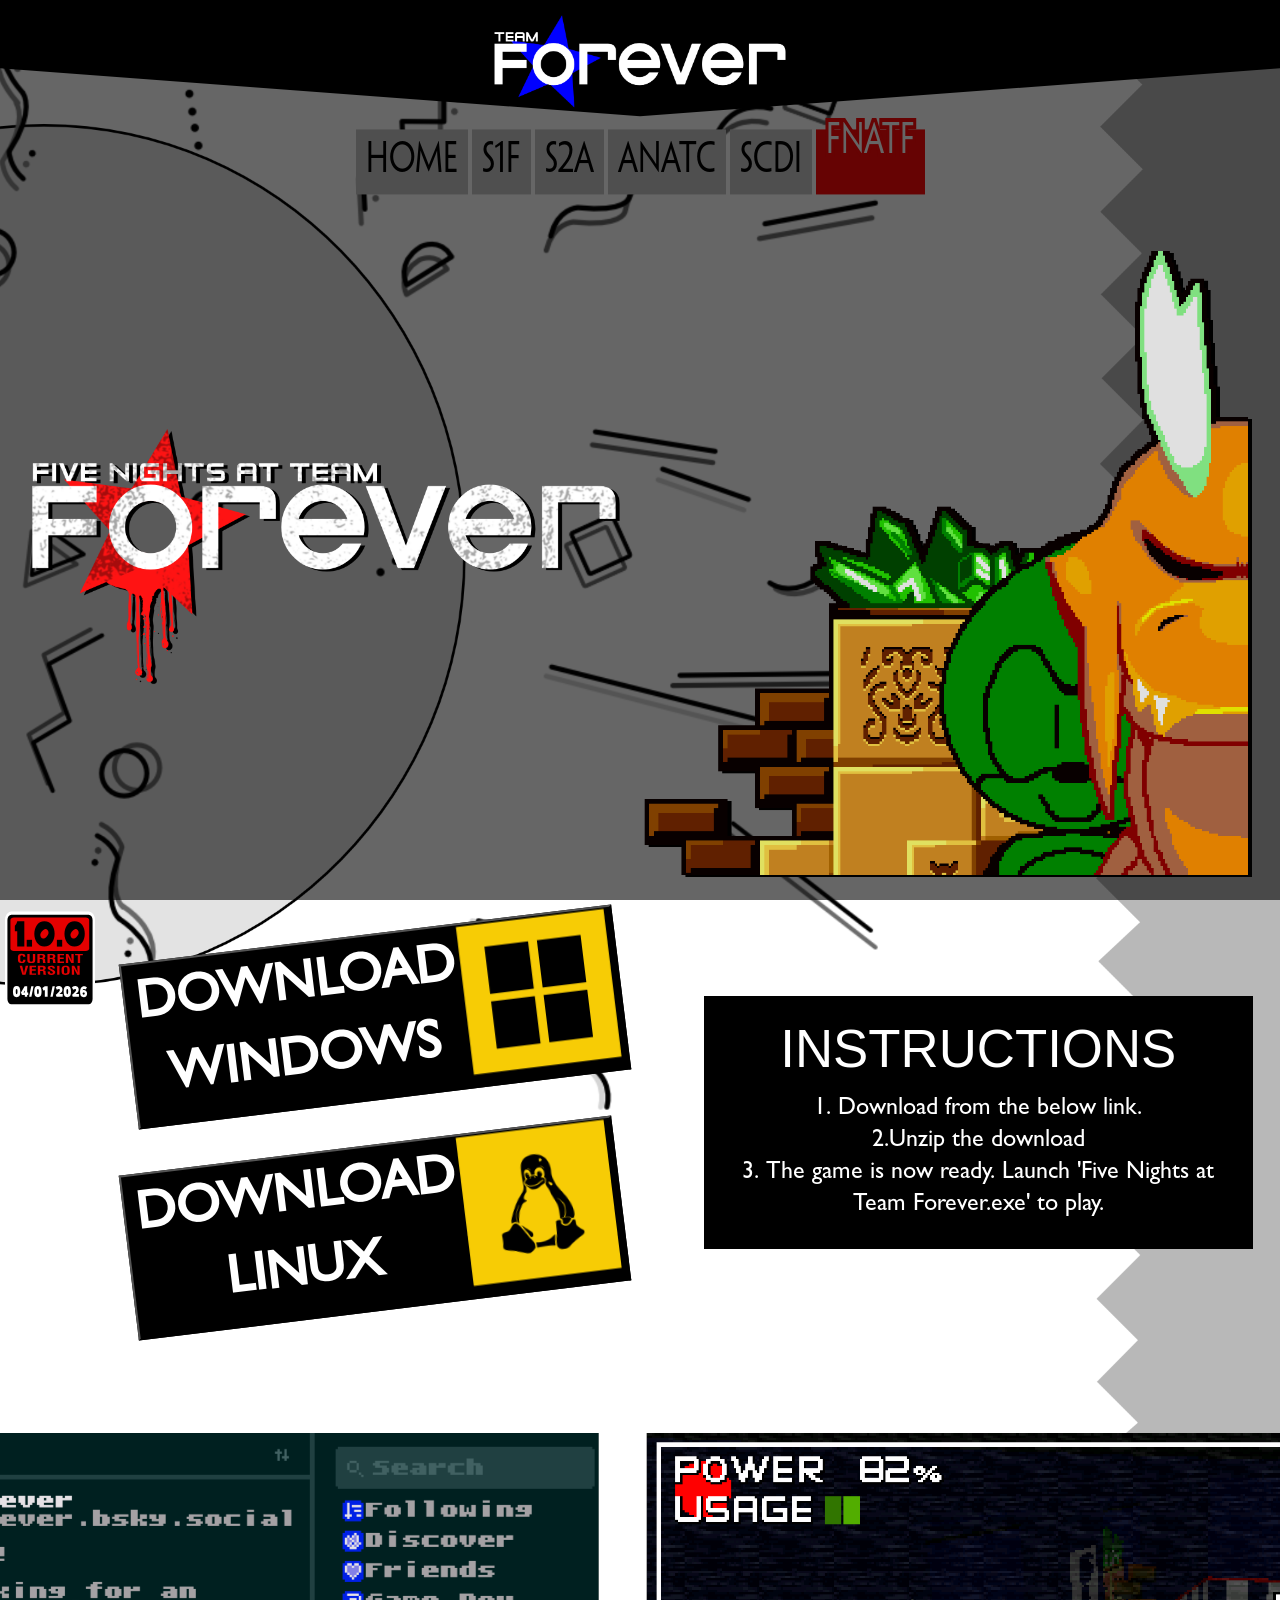
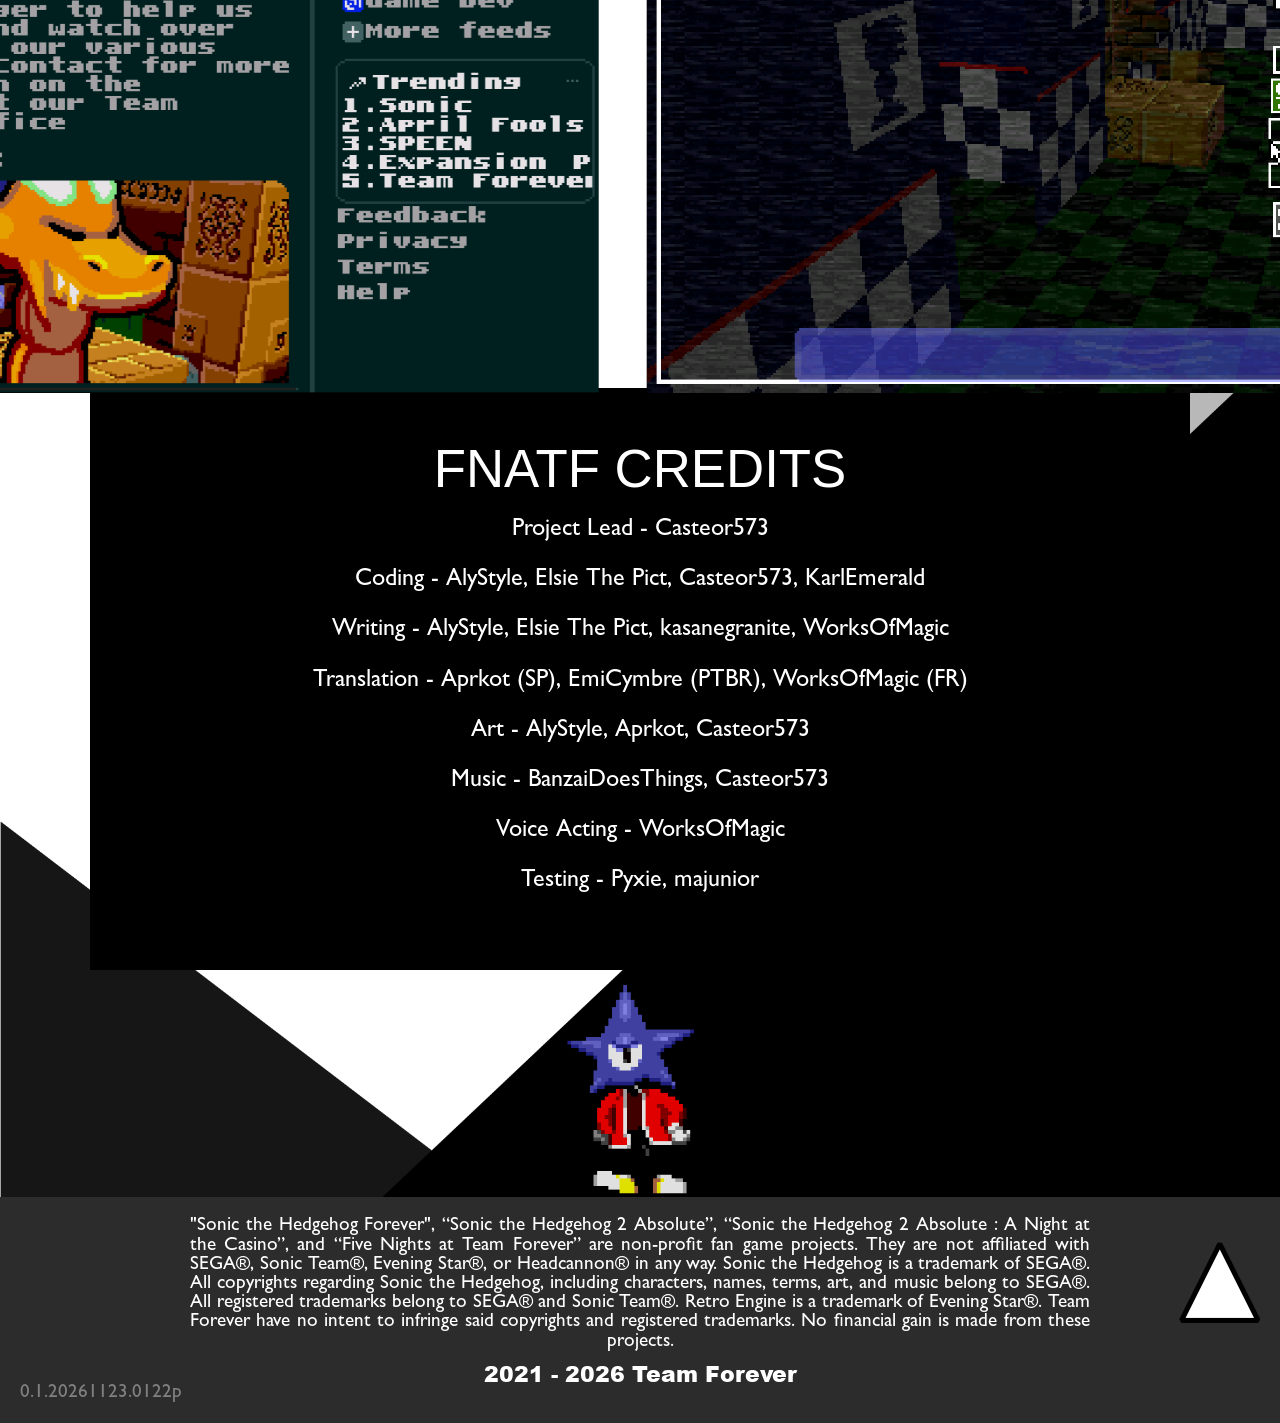
<file: 5natf.html>
<!DOCTYPE html>
<!-- AlyStyle & Emma Sauve -->
<!-- December 18 2025 - April 1 2026 -->

<html lang="en">
    <head>
		
		<meta charset="UTF-8" >
		<meta name="viewport" content="width=device-width, initial-scale=1.0" >
		<meta name="description" content="Is this where you want to be? Forever?"" >
		<meta name="robots" content="noindex, nofollow" >
		<link rel="icon" type="image/x-icon" href="Resources/favicon.ico">
		<title>Five Nights at Team Forever's - Team Forever</title>

		<link rel="stylesheet" href="css/reset.css" >
		<link rel="stylesheet" href="css/style.css" >
		<link rel="stylesheet" href="css/5natf.css" >
        <script src="./js/script.js" defer></script>
	</head>
	<body id="top" class="natfbody">
		<div id="fadeOverlay">
			<p id="loadingText" style="color: red;">LOADING...</p>
		</div>
		<video autoplay muted loop playsinline class="bg-video" id="bgVideo">
			<source src="Resources/BackgroundImage/fnatf.mp4" type="video/mp4">
		</video>
		<header>
			<div class="TFHeader">
				<img src="Resources/Logos/TeamForeverLogo.png" alt="Team Forever Logo">
			</div>
			<nav>
				<ul class="navMenu">
					<li><a class="navLink" href="index.html">Home</a></li>
					<li><a class="navLink" href="s1f.html">S1F</a></li>
					<li><a class="navLink" href="s2a.html">S2A</a></li>
					<li><a class="navLink" href="anatc.html">ANATC</a></li>
					<li><a class="navLink" href="scdi.html">SCDi</a></li>
					<li class="selectedGame"><a class="navLink" href="5natf.html">FNATF</a></li>
				</ul>
			</nav>
			<div class="menu-overlay"></div>
			<div class="hamburger">
				<span class="bar"></span>
				<span class="bar"></span>
				<span class="bar"></span>
			</div>
		</header>
		
		<main>
			<section class="topLogos">
				<div class="TFimages-FNAF">
					<img src="Resources/Logos/FiveNightsAtTeamForever.png">
					<img src="Resources/Icons/Icon-5NATF.png">
				</div>
			</section>


            <section class="TFcontent">
				<section class="buttonsAlignment">
					<div>
						<img src="Resources/Game Pages/5NATF/VerNum.svg" alt="s1f version number" class="verNum">
					</div>

					<div>
						<div class="buttonsDiv">
							<button class="downloadButton" onclick="window.open('https://github.com/TeamForeverDev/FiveNightsAtTeamForever/raw/refs/heads/main/Downloads/Windows.zip', '_blank')">
								<p>Download<br>Windows</p>
								<img src="Resources/Game Pages/Download Buttons/Windows.png">
							</button>

							<button class="downloadButton" onclick="window.open('https://github.com/TeamForeverDev/FiveNightsAtTeamForever/raw/refs/heads/main/Downloads/Linux.zip', '_blank')">
								<p>Download<br>Linux</p>
								<img src="Resources/Game Pages/Download Buttons/Linux.png">
							</button>
						</div>
					</div>
				</section>

				<div class="seperateDiv2">
					<div class="contentDivWindows">
						<h3>Instructions</h3>
						<p>1. Download from the below link.</p>
						<p>2.Unzip the download</p>
						<p>3. The game is now ready. Launch 'Five Nights at Team Forever.exe' to play.</p>
					</div>
				</div>
            </section>

            <section class="TFcarousel">
                <div class="carousel">
					<div class="group" id="logoGroup" data-random="noRandom">
						<img class="card" src="Resources/Game Pages/Screenshots/5NATF_1.png">
						<img class="card" src="Resources/Game Pages/Screenshots/5NATF_11.png">
						<img class="card" src="Resources/Game Pages/Screenshots/5NATF_2.png">
						<img class="card" src="Resources/Game Pages/Screenshots/5NATF_3.png">
						<img class="card" src="Resources/Game Pages/Screenshots/5NATF_4.png">
						<img class="card" src="Resources/Game Pages/Screenshots/5NATF_5.png">
						<img class="card" src="Resources/Game Pages/Screenshots/5NATF_6.png">
						<img class="card" src="Resources/Game Pages/Screenshots/5NATF_7.png">
						<img class="card" src="Resources/Game Pages/Screenshots/5NATF_8.png">
						<img class="card" src="Resources/Game Pages/Screenshots/5NATF_9.png">
						<img class="card" src="Resources/Game Pages/Screenshots/5NATF_10.png">
					</div>
				</div>
            </section>

			<section class="TFcontent">
				<section class="archiveSection">
					<div>
						<h3>FNATF Credits</h3>
						<p>Project Lead - Casteor573</p>
						<p>Coding - AlyStyle, Elsie The Pict, Casteor573, KarlEmerald</p>
						<p>Writing - AlyStyle, Elsie The Pict, kasanegranite, WorksOfMagic</p>
						<p>Translation - Aprkot (SP), EmiCymbre (PTBR), WorksOfMagic (FR)</p>
						<p>Art - AlyStyle, Aprkot, Casteor573</p>
						<p>Music - BanzaiDoesThings, Casteor573</p>
						<p>Voice Acting - WorksOfMagic</p>
						<p>Testing - Pyxie, majunior</p>
					</div>
				</section>
			</section>

			<img class="TFgif" src="Resources/Game Pages/5NATF/Tim.gif"></img>
		</main>

		<footer>
			<div class="footer-row">
				<p>"Sonic the Hedgehog Forever", “Sonic the Hedgehog 2 Absolute”, “Sonic the Hedgehog 2 Absolute : A Night at the Casino”, and “Five Nights at Team Forever” are non-profit fan game projects. They are not affiliated with SEGA®, Sonic Team®, Evening Star®, or Headcannon® in any way. Sonic the Hedgehog is a trademark of SEGA®. All copyrights regarding Sonic the Hedgehog, including characters, names, terms, art, and music belong to SEGA®. All registered trademarks belong to SEGA® and Sonic Team®. Retro Engine is a trademark of Evening Star®. Team Forever have no intent to infringe said copyrights and registered trademarks. No financial gain is made from these projects.</p>
				<a href="#top" class="back-to-top">
					<img src="Resources/Arrows/up.png" alt="Back to top">
				</a>
			</div>
			<h1>2021 - 2026 Team Forever</h1>
			<p style="color:grey;" id="versionNumber"></p>
		</footer>
	</body>
</file>
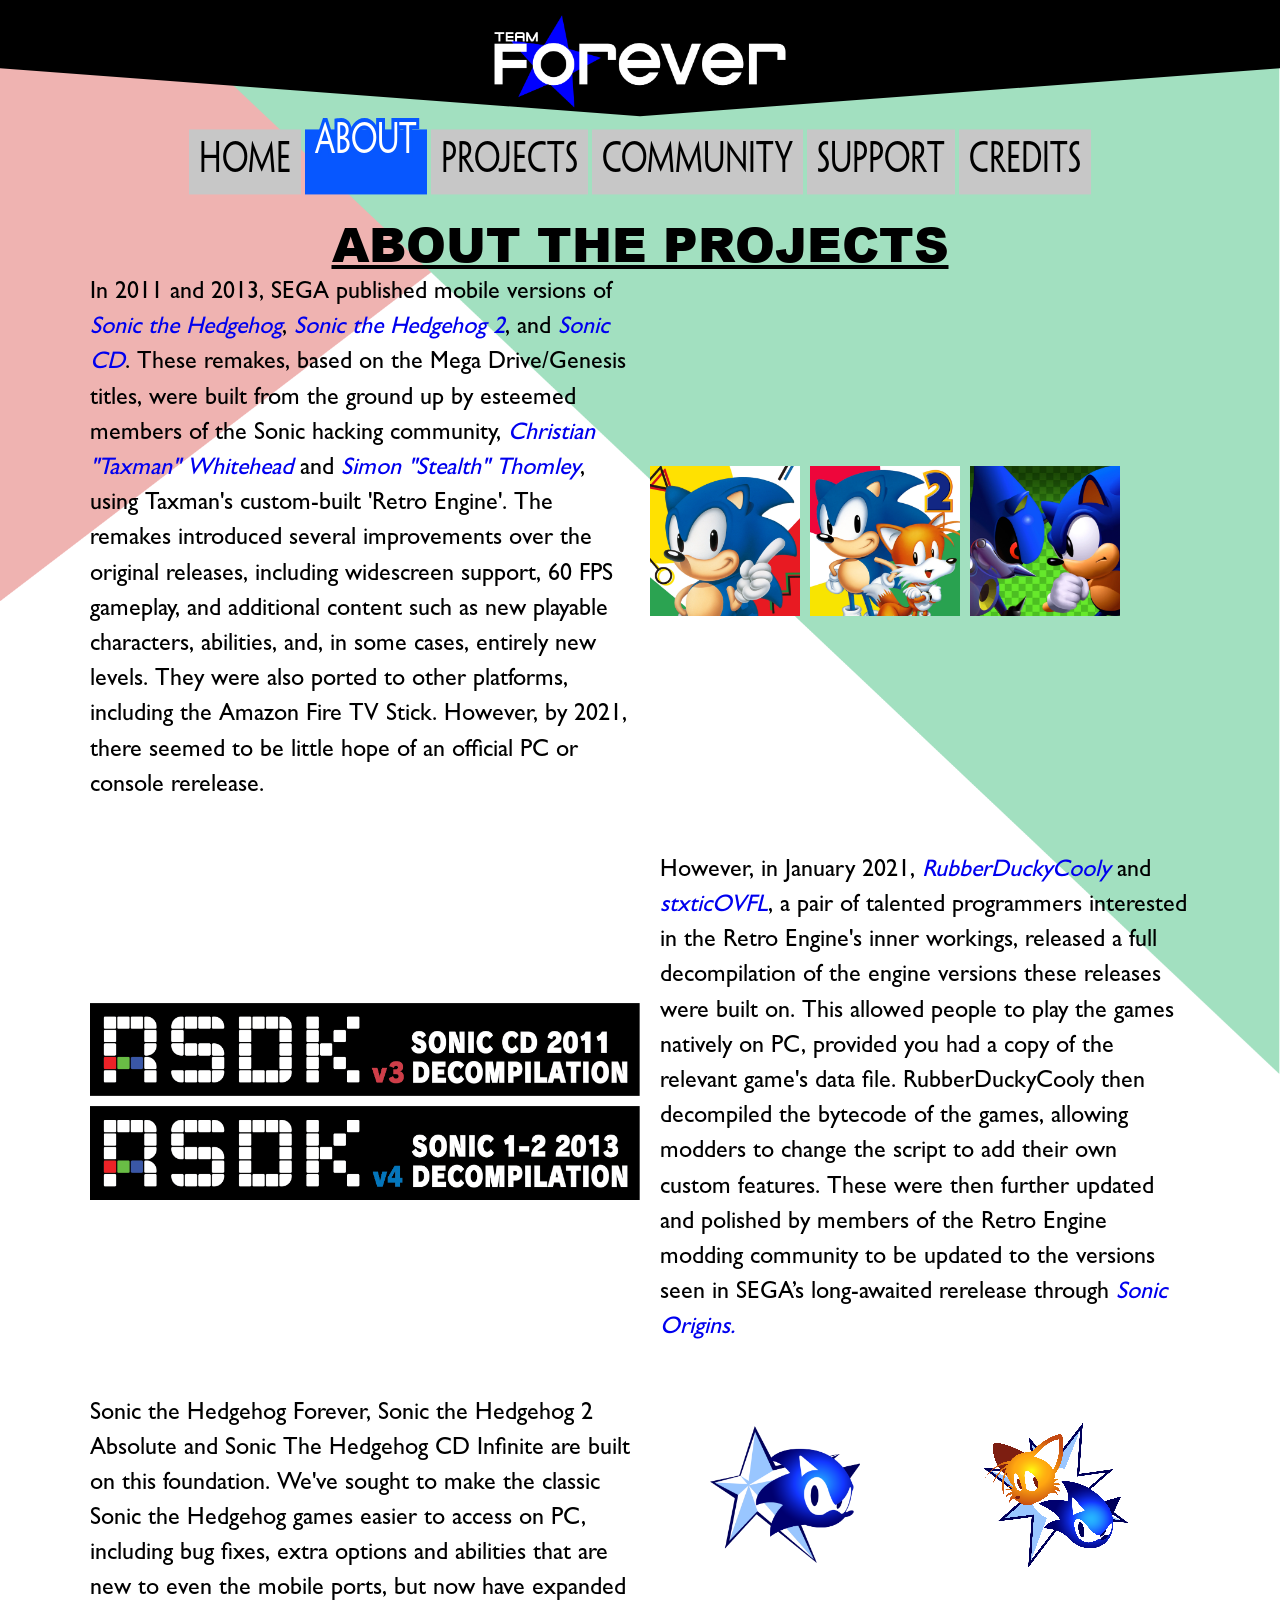
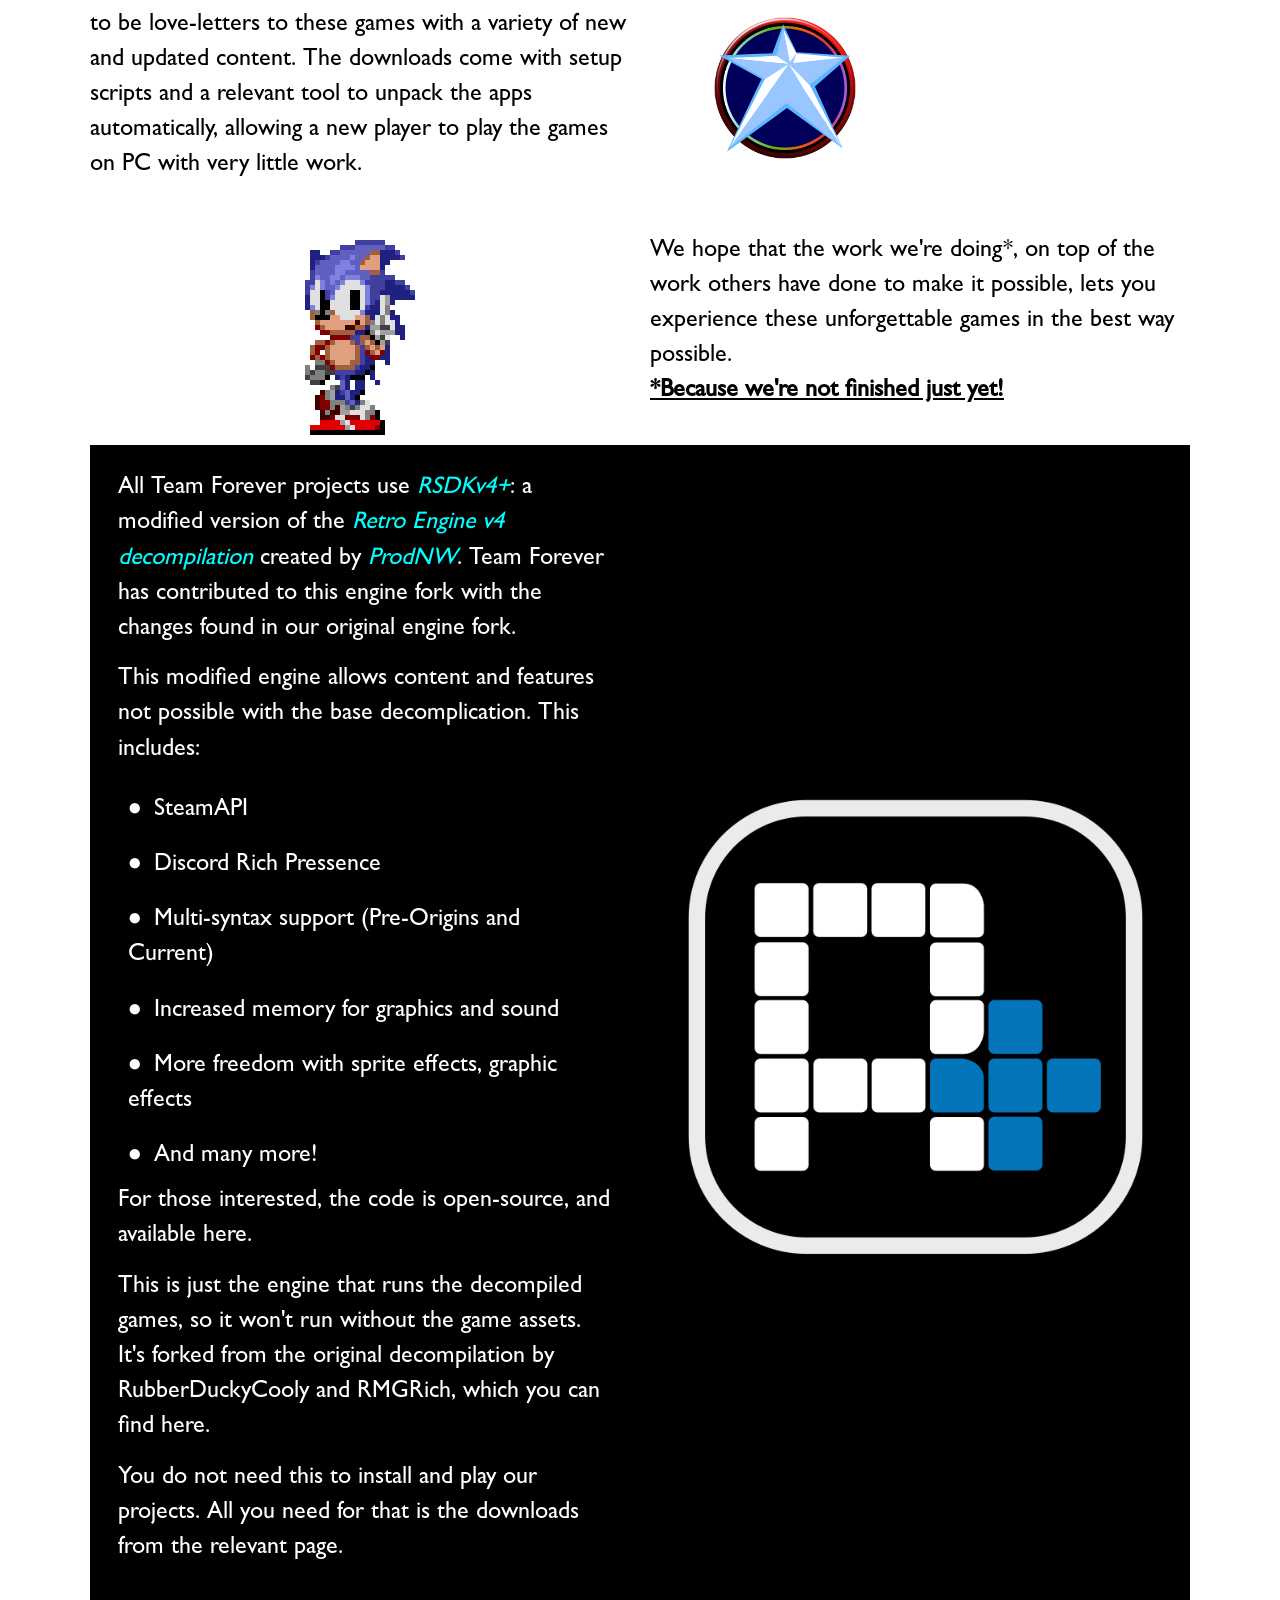
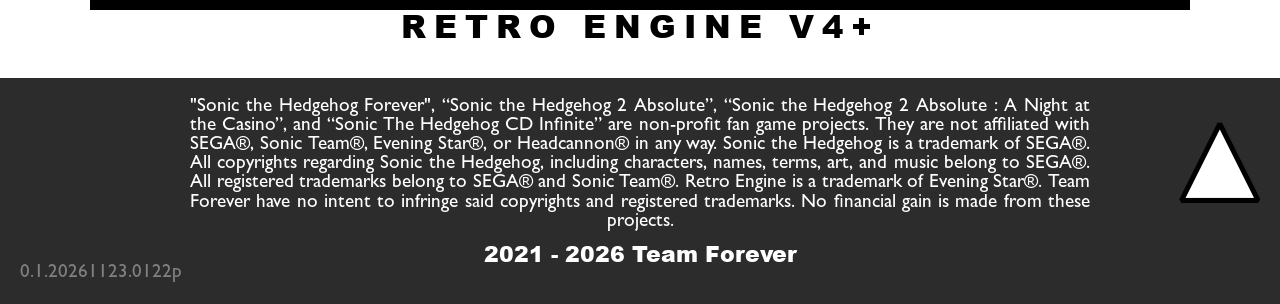
<file: about.html>
<!DOCTYPE html>
<!-- AlyStyle & Emma Sauve -->
<!-- December 18 2025 - November 21 2026 -->

<html lang="en">
    <head>
		
		<meta charset="UTF-8" >
		<meta name="viewport" content="width=device-width, initial-scale=1.0" >
		<meta name="description" content="Home of all Team Forever projects" >
		<meta name="robots" content="noindex, nofollow" >
		<link rel="icon" type="image/x-icon" href="Resources/favicon.ico">
		<title>About - Team Forever</title>

		<link rel="stylesheet" href="css/reset.css" >
		<link rel="stylesheet" href="css/style.css" >
		<link rel="stylesheet" href="css/about.css" >
        <script src="./js/script.js" defer></script>
	</head>
	<body id="top" class="aboutBody">
		<div id="fadeOverlay">
			<p id="loadingText">LOADING...</p>
		</div>
		<header>
			<div class="TFHeader">
				<img src="Resources/Logos/TeamForeverLogo.png" alt="Team Forever Logo">
			</div>
			<nav>
				<ul class="navMenu">
					<li><a class="navLink" href="index.html">Home</a></li>
					<li class="selected"><a class="navLink" href="about.html">About</a></li>
					<li><a class="navLink" href="projects.html">Projects</a></li>
					<li><a class="navLink" href="community.html">Community</a></li>
					<li><a class="navLink" href="support.html">Support</a></li>
					<!-- <li><a class="navLink" href="showcase.html">Showcase</a></li> -->
					<li><a class="navLink" href="credits.html">Credits</a></li>
				</ul>
			</nav>
			<div class="menu-overlay"></div>
			<div class="hamburger">
				<span class="bar"></span>
				<span class="bar"></span>
				<span class="bar"></span>
			</div>
		</header>
		
		<main>
			<div>
				<h2>About the Projects</h2>
			</div>

			<section class="aboutSection">
				<p>In 2011 and 2013, SEGA published mobile versions of <a target="_blank" href="https://info.sonicretro.org/Sonic_the_Hedgehog_(2013_game)">Sonic the Hedgehog</a>, <a target="_blank" href="https://info.sonicretro.org/Sonic_the_Hedgehog_2_(2013)">Sonic the Hedgehog 2</a>, and <a target="_blank" href="https://info.sonicretro.org/Sonic_the_Hedgehog_CD_(2011)">Sonic CD</a>. These remakes, based on the Mega Drive/Genesis titles, were built from the ground up by esteemed members of the Sonic hacking community, <a target="_blank" href="https://info.sonicretro.org/The_Taxman">Christian "Taxman" Whitehead</a> and <a target="_blank" href="https://segaretro.org/Simon_Thomley">Simon "Stealth" Thomley</a>, using Taxman's custom-built 'Retro Engine'. The remakes introduced several improvements over the original releases, including widescreen support, 60 FPS gameplay, and additional content such as new playable characters, abilities, and, in some cases, entirely new levels. They were also ported to other platforms, including the Amazon Fire TV Stick. However, by 2021, there seemed to be little hope of an official PC or console rerelease.</p>
				<div class="appIcons">
					<img src="Resources/About/Sonic1.webp"></img>
					<img src="Resources/About/Sonic2.webp"></img>
					<img src="Resources/About/SonicCD.webp"></img>
				</div>
			</section>

			<section class="aboutSection">
				<div class="rsdkIcons">
					<img id="v3"></img>
					<img id="v4"></img>
				</div>
				<p>However, in January 2021, <a target="_blank" href="https://github.com/Rubberduckycooly">RubberDuckyCooly</a> and <a target="_blank" href="https://github.com/stxticOVFL">stxticOVFL</a>, a pair of talented programmers interested in the Retro Engine's inner workings, released a full decompilation of the engine versions these releases were built on. This allowed people to play the games natively on PC, provided you had a copy of the relevant game's data file. RubberDuckyCooly then decompiled the bytecode of the games, allowing modders to change the script to add their own custom features. These were then further updated and polished by members of the Retro Engine modding community to be updated to the versions seen in SEGA’s long-awaited rerelease through <a target="_blank" href="https://info.sonicretro.org/Sonic_Origins">Sonic Origins.</a></p>
			</section>

			<section class="aboutSection">
				<p>Sonic the Hedgehog Forever, Sonic the Hedgehog 2 Absolute and Sonic The Hedgehog CD Infinite are built on this foundation. We've sought to make the classic Sonic the Hedgehog games easier to access on PC, including bug fixes, extra options and abilities that are new to even the mobile ports, but now have expanded to be love-letters to these games with a variety of new and updated content. The downloads come with setup scripts and a relevant tool to unpack the apps automatically, allowing a new player to play the games on PC with very little work.</p>
				<div class="tfIcons">
					<img src="Resources/Icons/Icon-S1F.webp"></img>
					<img src="Resources/Icons/Icon-S2A.svg"></img>
					<img style="grid-column: 1;" src="Resources/Icons/Icon-ANATC.svg"></img>
				</div>
			</section>

			<section class="aboutSection">
				<div class="sonicGif">
					<img src="Resources/About/Sonic.gif"></img>
				</div>
				<p>We hope that the work we're doing*, on top of the work others have done to make it possible, lets you experience these unforgettable games in the best way possible.<br><span>*Because we're not finished just yet!</span></p>
			</section>

			<section class="v4Section">
				<div>
					<p>All Team Forever projects use <a target="_blank" style="color:aqua; text-decoration: none; font-style: italic" href="https://prodnw.github.io/RSDK-Modding-Wiki-v4-Plus/">RSDKv4+</a>: a modified version of the <a target="_blank" style="color:aqua; text-decoration: none; font-style: italic" href="https://github.com/RSDKModding/RSDKv4-Decompilation">Retro Engine v4 decompilation</a> created by <a target="_blank" style="color:aqua; text-decoration: none; font-style: italic" href="https://twitter.com/prodnw">ProdNW</a>. Team Forever has contributed to this engine fork with the changes found in our original engine fork.</p>
					<p>This modified engine allows content and features not possible with the base decomplication. This includes:</p>
					<ul>
						<li>SteamAPI</li>
						<li>Discord Rich Pressence</li>
						<li>Multi-syntax support (Pre-Origins and Current)</li>
						<li>Increased memory for graphics and sound</li>
						<li>More freedom with sprite effects, graphic effects</li>
						<li>And many more!</li>
					</ul>
					<p>For those interested, the code is open-source, and available here.</p>

					<p>This is just the engine that runs the decompiled games, so it won't run without the game assets. It's forked from the original decompilation by RubberDuckyCooly and RMGRich, which you can find here.</p>

					<p>You do not need this to install and play our projects. All you need for that is the downloads from the relevant page.</p>
				</div>
				<div class="v4Image">
					<img src="Resources/Icons/V4+.svg"></img>
				</div>
			</section>
			<h1 class="sourcecodeTitle">Retro Engine V4+</h1>
		</main>

		<footer>
			<div class="footer-row">
				<p>"Sonic the Hedgehog Forever", “Sonic the Hedgehog 2 Absolute”, “Sonic the Hedgehog 2 Absolute : A Night at the Casino”, and “Sonic The Hedgehog CD Infinite” are non-profit fan game projects. They are not affiliated with SEGA®, Sonic Team®, Evening Star®, or Headcannon® in any way. Sonic the Hedgehog is a trademark of SEGA®. All copyrights regarding Sonic the Hedgehog, including characters, names, terms, art, and music belong to SEGA®. All registered trademarks belong to SEGA® and Sonic Team®. Retro Engine is a trademark of Evening Star®. Team Forever have no intent to infringe said copyrights and registered trademarks. No financial gain is made from these projects.</p>
				<a href="#top" class="back-to-top">
					<img src="Resources/Arrows/up.png" alt="Back to top">
				</a>
			</div>
			<h1>2021 - 2026 Team Forever</h1>
			<p style="color:grey;" id="versionNumber"></p>
		</footer>
	</body>
</file>
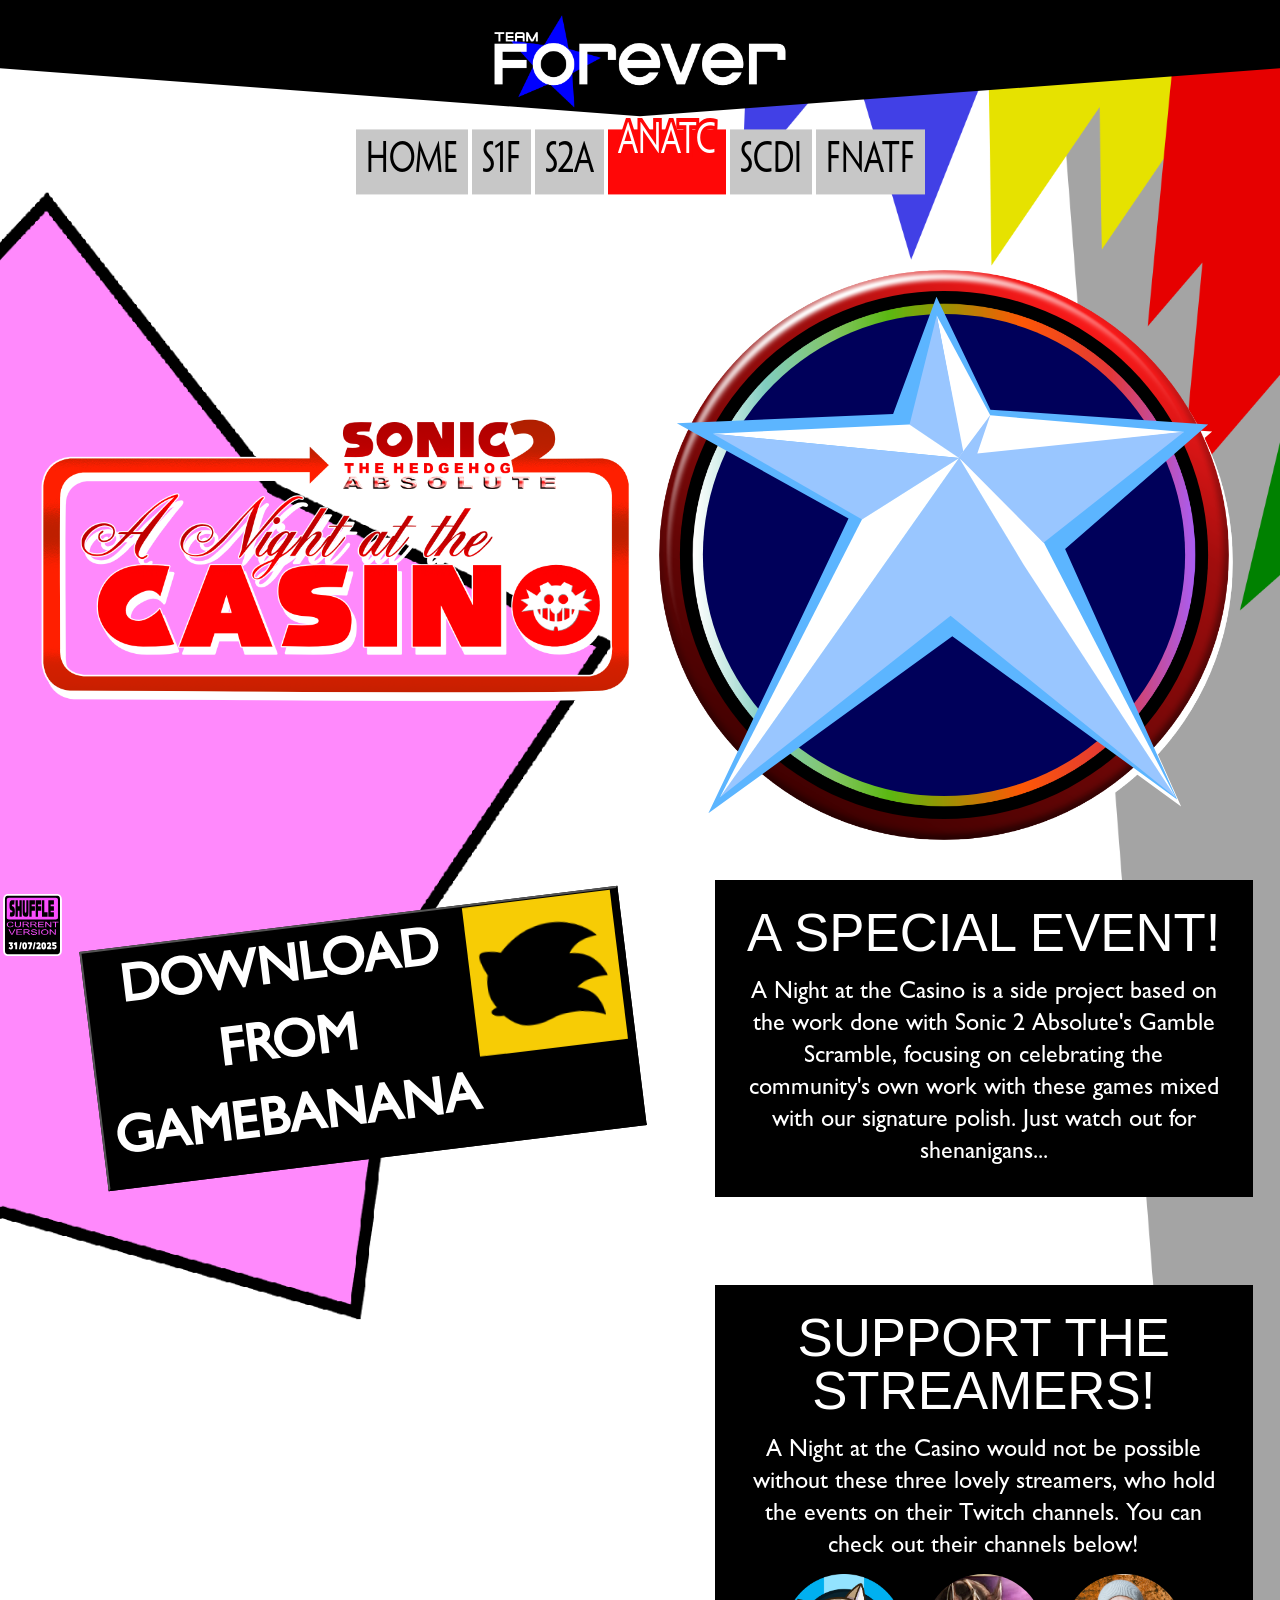
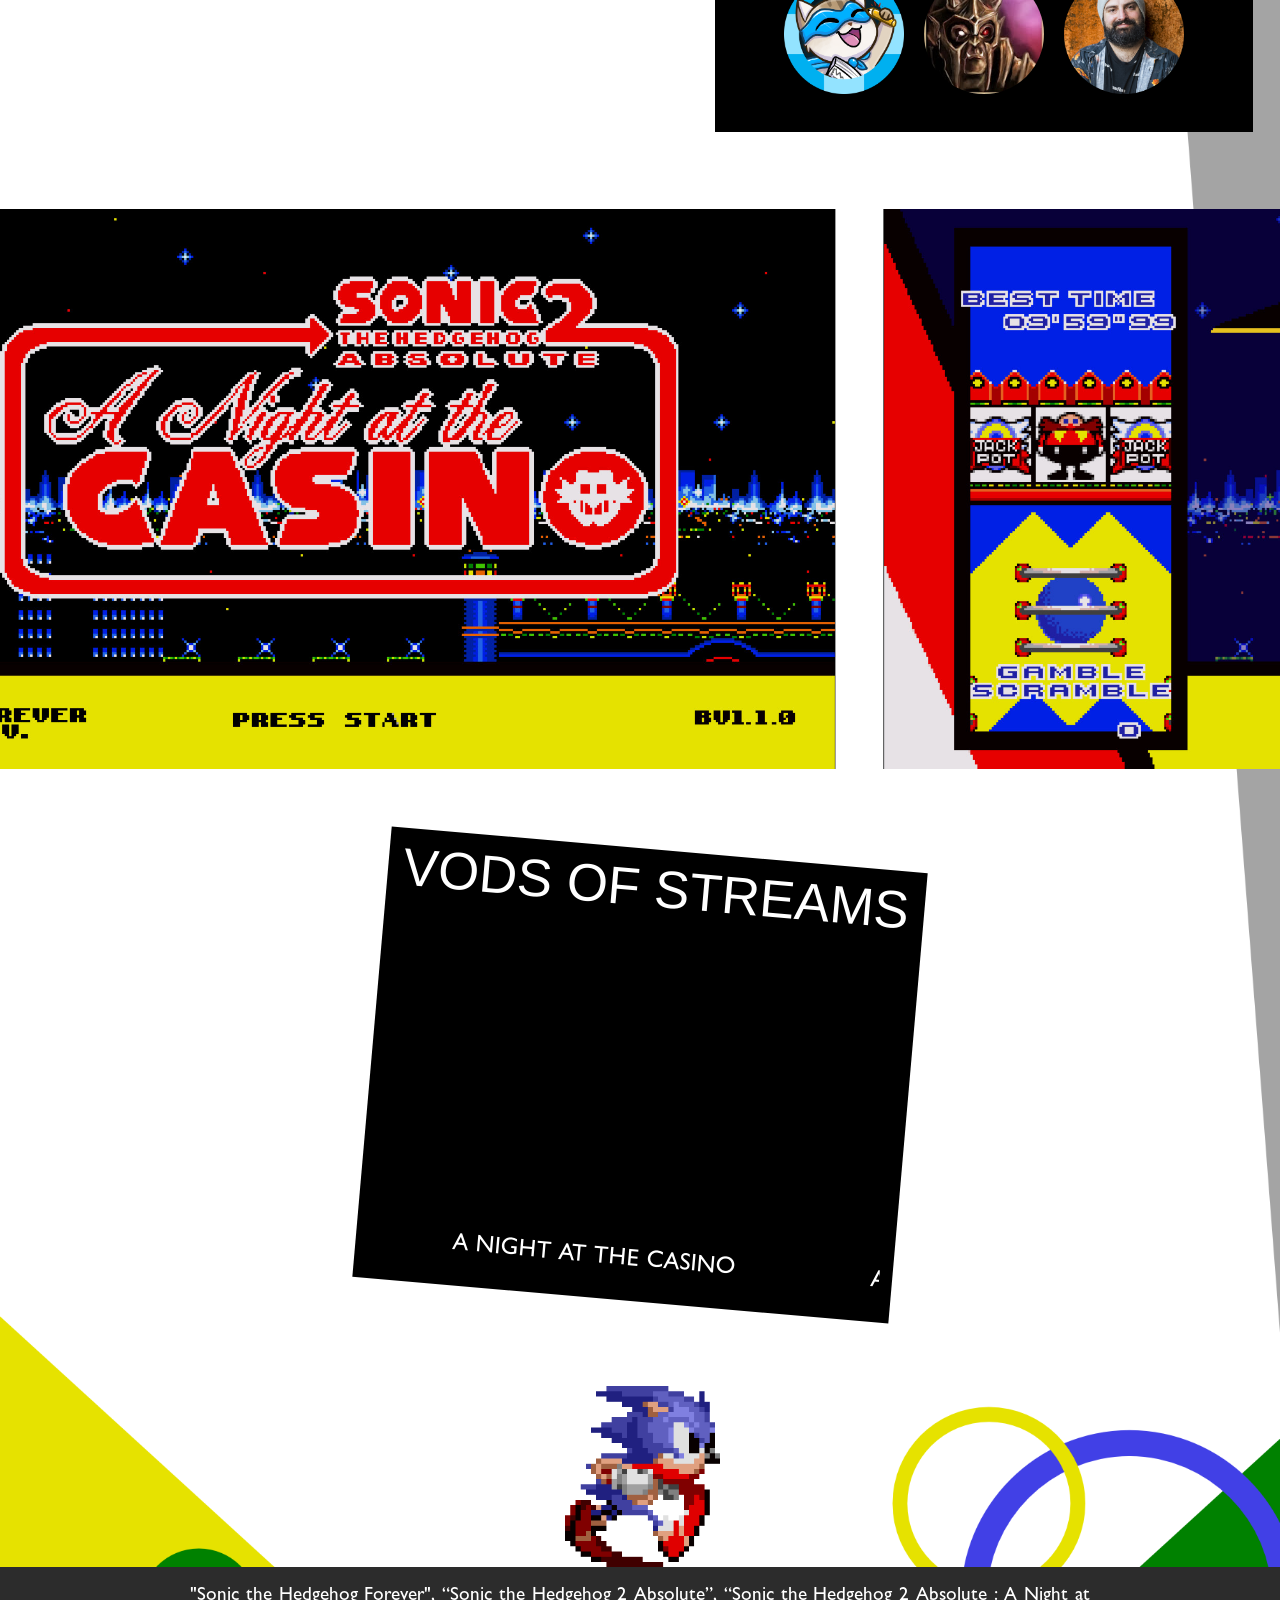
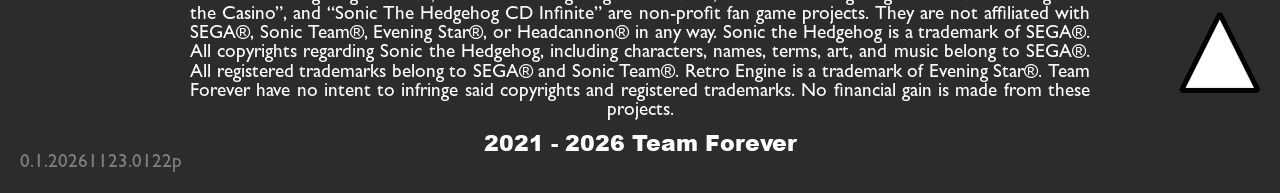
<file: anatc.html>
<!DOCTYPE html>
<!-- AlyStyle & Emma Sauve -->
<!-- December 18 2025 - November 21 2026 -->

<html lang="en">
    <head>
		
		<meta charset="UTF-8" >
		<meta name="viewport" content="width=device-width, initial-scale=1.0" >
		<meta name="description" content="Home of all Team Forever projects" >
		<meta name="robots" content="noindex, nofollow" >
		<link rel="icon" type="image/x-icon" href="Resources/favicon.ico">
		<title>A Night At The Casino - Team Forever</title>

		<link rel="stylesheet" href="css/reset.css" >
		<link rel="stylesheet" href="css/style.css" >
		<link rel="stylesheet" href="css/anatc.css" >
        <script src="./js/script.js" defer></script>
	</head>
	<body id="top" class="ANATCbody">
		<div id="fadeOverlay">
			<p id="loadingText">LOADING...</p>
		</div>
		<header>
			<div class="TFHeader">
				<img src="Resources/Logos/TeamForeverLogo.png" alt="Team Forever Logo">
			</div>
			<nav>
				<ul class="navMenu">
					<li><a class="navLink" href="index.html">Home</a></li>
					<li><a class="navLink" href="s1f.html">S1F</a></li>
					<li><a class="navLink" href="s2a.html">S2A</a></li>
					<li class="selectedGame"><a class="navLink" href="anatc.html">ANATC</a></li>
					<li><a class="navLink" href="scdi.html">SCDi</a></li>
					<li><a class="navLink" href="5natf.html">FNATF</a></li>
				</ul>
			</nav>
			<div class="menu-overlay"></div>
			<div class="hamburger">
				<span class="bar"></span>
				<span class="bar"></span>
				<span class="bar"></span>
			</div>
		</header>
		
		<main>
			<section class="topLogos">
				<div class="TFimages">
					<img src="Resources/Logos/ANATC_Logo.png">
					<img src="Resources/Icons/Icon-ANATC.svg">
				</div>
			</section>


            <section class="TFcontent">
				<section class="buttonsAlignment">

					<div>
						<img src="Resources/Game Pages/ANATC/VerNum.svg" alt="ANATC version number" class="verNum">
					</div>

					<div>
						<div class="buttonsDiv">
							<button class="downloadButton" onclick="window.open('https://gamebanana.com/mods/524117', '_blank')">
								<p>Download<br>from Gamebanana</p>
								<img src="Resources/Game Pages/Download Buttons/Generic.png">
							</button>
						</div>
					</div>
				</section>
				
                <div class="seperateDiv3">
                    <div class="contentDiv">
                        <h3>Support The Streamers!</h3>
						<p>A Night at the Casino would not be possible without these three lovely streamers, who hold the events on their Twitch channels. You can check out their channels below!</p>
						<div class ="social-links">
							<a href="https://twitch.tv/huds601"><img src="Resources/Game Pages/ANATC/HudsIcon.png" alt="HudsIcon"></a>
							<a href="https://twitch.tv/argick"><img style="border-radius: 50%;" src="Resources/Game Pages/ANATC/ArgickIcon.jpg" alt="HudsIcon"></a>
							<a href="https://twitch.tv/nikoheart"><img src="Resources/Game Pages/ANATC/NikoIcon.png" alt="NikoIcon"></a>
						</div>
                    </div>
                </div>

				<!-- <div class="seperateDiv">
					<div class="contentDivWindows">
						<h3>Windows</h3>
						<p>1. Download from the below link.</p>
						<p>2.Unzip the download</p>
						<p>3. Add a Data.rsdk.xmf file from the Sonic the Hedgehog Classic app into the resulting folder.*</p>
						<p>4. The game is now ready. Launch SonicForever.exe to play.</p>
					</div>
					<div class="contentDivWindows">
						<h3>Linux</h3>
						<p>1. Download from the below link.</p>
						<p>2.Unzip the download</p>
						<p>3. Add a Data.rsdk.xmf file from the Sonic the Hedgehog Classic app into the resulting folder.*</p>
						<p>4. The game is now ready. Launch SonicForever.exe to play.</p>
					</div>
					<div class="contentDivWindows">
						<h3>Android</h3>
						<p>1. Download from the below link.</p>
						<p>2.Unzip the download</p>
						<p>3. Add a Data.rsdk.xmf file from the Sonic the Hedgehog Classic app into the resulting folder.*</p>
						<p>4. The game is now ready. Launch SonicForever.exe to play.</p>
					</div>
				</div> -->

				<div class="seperateDiv2">
					<div class="contentDiv">
					<h3>A Special Event!</h3>
					<p>A Night at the Casino is a side project based on the work done with Sonic 2 Absolute's Gamble Scramble, focusing on celebrating the community's own work with these games mixed with our signature polish. Just watch out for shenanigans...</p>
					</div>
				</div>
            </section>



            <section class="TFcarousel">
                <div class="carousel">
					<div class="group" id="logoGroup" data-random="noRandom">
						<img class="card" src="Resources/Game Pages/Screenshots/ANightAtTheCasino_0.jpg">
						<img class="card" src="Resources/Game Pages/Screenshots/ANightAtTheCasino_1.jpg">
						<img class="card" src="Resources/Game Pages/Screenshots/ANightAtTheCasino_2.jpg">
						<img class="card" src="Resources/Game Pages/Screenshots/ANightAtTheCasino_3.jpg">
						<img class="card" src="Resources/Game Pages/Screenshots/ANightAtTheCasino_4.jpg">
						<img class="card" src="Resources/Game Pages/Screenshots/ANightAtTheCasino_5.jpg">
						<img class="card" src="Resources/Game Pages/Screenshots/ANightAtTheCasino_6.jpg">
						<img class="card" src="Resources/Game Pages/Screenshots/ANightAtTheCasino_7.jpg">
						<img class="card" src="Resources/Game Pages/Screenshots/ANightAtTheCasino_8.jpg">
						<img class="card" src="Resources/Game Pages/Screenshots/ANightAtTheCasino_9.jpg">
						<img class="card" src="Resources/Game Pages/Screenshots/ANightAtTheCasino_10.jpg">
                        <img class="card" src="Resources/Game Pages/Screenshots/ANightAtTheCasino_11.jpg">
					</div>
				</div>
            </section>

			<section>
				<div class="content-section">
					<h1>VODS OF STREAMS</h1>
					<div id="vods">
						<div class="vod-item">
							<iframe width="420" height="315"
							src="https://www.youtube.com/embed/Jcatha5AevY?si=Xzs_LYtwPd3VJtvV">
							</iframe>
							<p>A NIGHT AT THE CASINO</p>
						</div>
						<div class="vod-item">
							<iframe width="420" height="315"
							src="https://www.youtube.com/embed/Jzdr_RbjY6M?si=atau464YeBph6pgh">
							</iframe>
							<p>A NIGHT AT THE CASINO 2</p>
						</div>
						<div class="vod-item">
							<iframe width="420" height="315"
							src="https://www.youtube.com/embed/-Uq9UF-UyNo?si=-UipJEUplb3DZFiT">
							</iframe>
							<p>A NIGHT AT THE CASINO 3</p>
						</div>
						<div class="vod-item">
							<iframe width="420" height="315"
							src="https://www.youtube.com/embed/76Putn_Bvkc?si=937hOIU32oDmNn4n">
							</iframe>
							<p>A NIGHT AT THE CASINO 4</p>
						</div>
						<div class="vod-item">
							<iframe width="420" height="315"
							src="https://www.youtube.com/embed/ENA99WTfKjY?si=hVzQGeeRCUGK5n1M">
							</iframe>
							<p>A NIGHT AT THE CASINO 5</p>
						</div>
						<div class="vod-item">
							<iframe width="420" height="315"
							src="https://www.youtube.com/embed/dHJKEZ-aGjc?si=qIu8Cot1_eFhDVOl">
							</iframe>
							<p>A NIGHT AT THE CASINO 6</p>
						</div>
						<div class="vod-item">
							<iframe width="420" height="315"
							src="https://www.youtube.com/embed/O-MtCLN-5ik?si=QYKfI4kBdNtOLaFE">
							</iframe>
							<p>A NIGHT AT THE CASINO 7</p>
						</div>						
					</div>
				</div>
			</section>

			<img class="TFgif" src="Resources/Game Pages/S1F/sonicRun.gif"></img>
		</main>

		<footer>
			<div class="footer-row">
				<p>"Sonic the Hedgehog Forever", “Sonic the Hedgehog 2 Absolute”, “Sonic the Hedgehog 2 Absolute : A Night at the Casino”, and “Sonic The Hedgehog CD Infinite” are non-profit fan game projects. They are not affiliated with SEGA®, Sonic Team®, Evening Star®, or Headcannon® in any way. Sonic the Hedgehog is a trademark of SEGA®. All copyrights regarding Sonic the Hedgehog, including characters, names, terms, art, and music belong to SEGA®. All registered trademarks belong to SEGA® and Sonic Team®. Retro Engine is a trademark of Evening Star®. Team Forever have no intent to infringe said copyrights and registered trademarks. No financial gain is made from these projects.</p>
				<a href="#top" class="back-to-top">
					<img src="Resources/Arrows/up.png" alt="Back to top">
				</a>
			</div>
			<h1>2021 - 2026 Team Forever</h1>
			<p style="color:grey;" id="versionNumber"></p>
		</footer>
	</body>
</file>
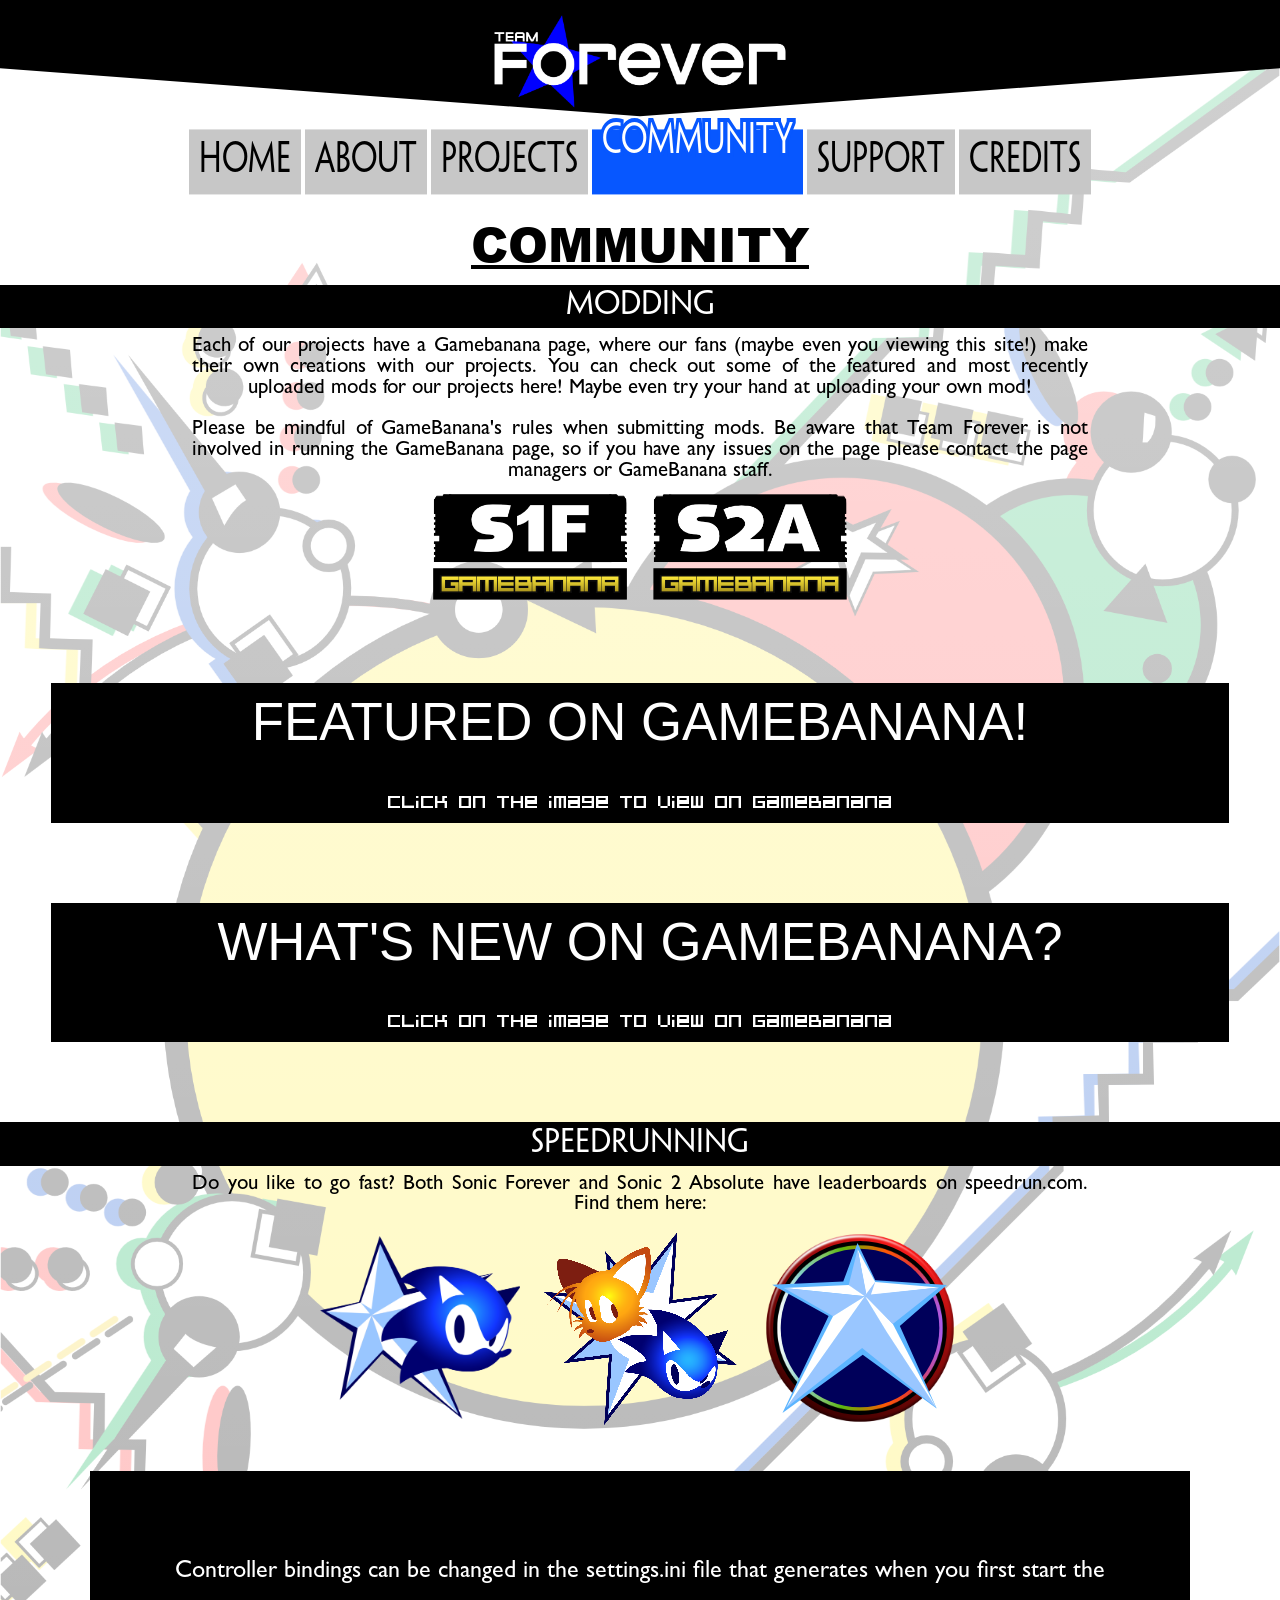
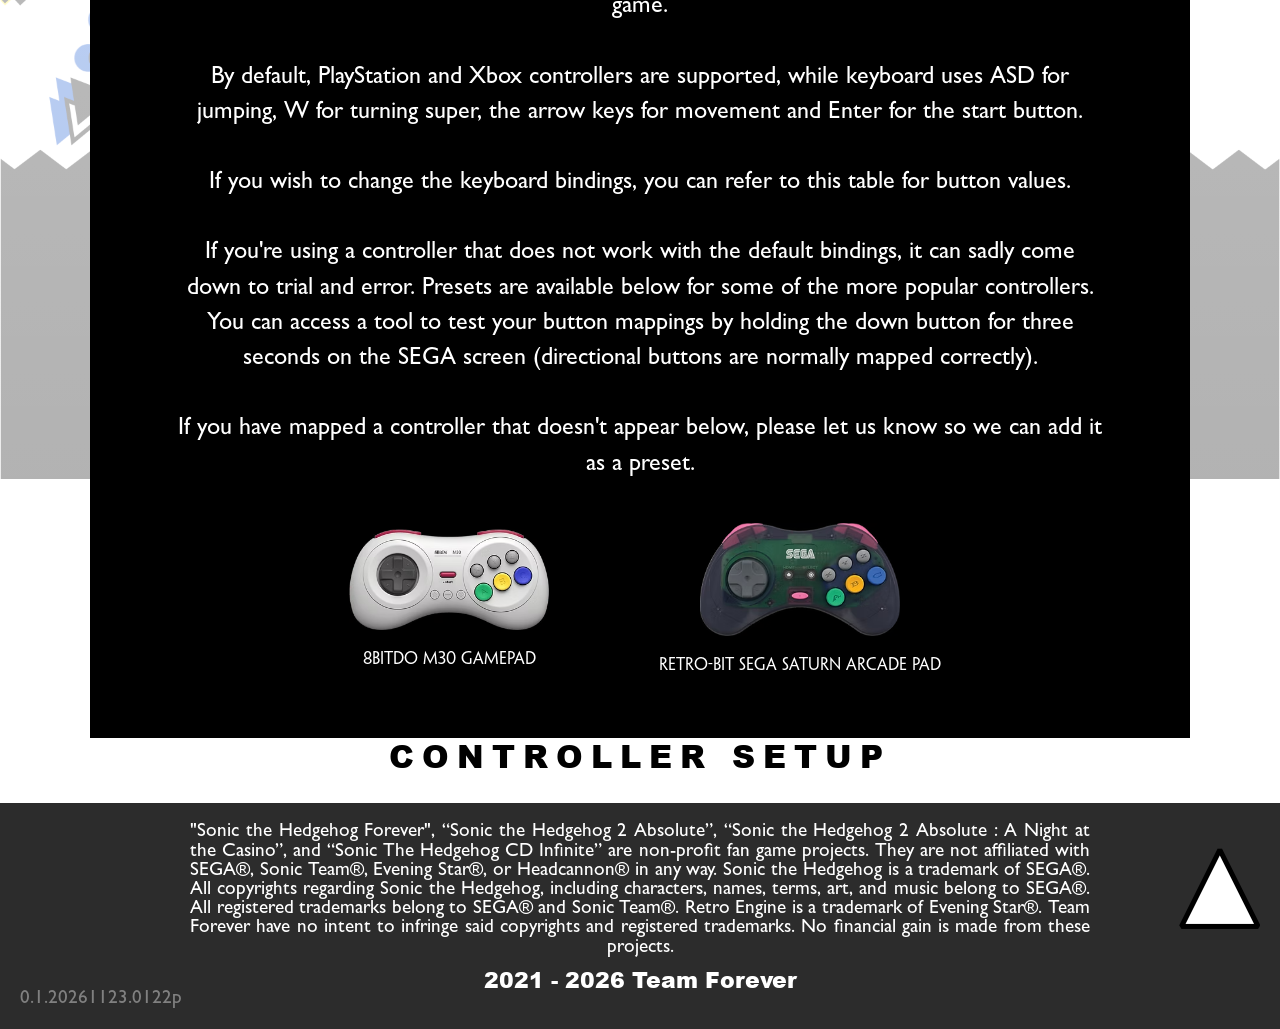
<file: community.html>
<!DOCTYPE html>
<!-- AlyStyle & Emma Sauve -->
<!-- December 18 2025 - November 21 2026 -->

<html lang="en">
    <head>
		
		<meta charset="UTF-8" >
		<meta name="viewport" content="width=device-width, initial-scale=1.0" >
		<meta name="description" content="Home of all Team Forever projects" >
		<meta name="robots" content="noindex, nofollow" >
		<link rel="icon" type="image/x-icon" href="Resources/favicon.ico">
		<title>Community - Team Forever</title>

		<link rel="stylesheet" href="css/reset.css" >
		<link rel="stylesheet" href="css/style.css" >
		<link rel="stylesheet" href="css/community.css" >
        <script src="./js/script.js" defer></script>
	</head>
	<body id="top" class="communityBody">
		<div id="fadeOverlay">
			<p id="loadingText">LOADING...</p>
		</div>
		<header>
			<div class="TFHeader">
				<img src="Resources/Logos/TeamForeverLogo.png" alt="Team Forever Logo">
			</div>
			<nav>
				<ul class="navMenu">
					<li><a class="navLink" href="index.html">Home</a></li>
					<li><a class="navLink" href="about.html">About</a></li>
					<li><a class="navLink" href="projects.html">Projects</a></li>
					<li class="selected"><a class="navLink" href="community.html">Community</a></li>
					<li><a class="navLink" href="support.html">Support</a></li>
					<!-- <li><a class="navLink" href="showcase.html">Showcase</a></li> -->
					<li><a class="navLink" href="credits.html">Credits</a></li>
				</ul>
			</nav>
			<div class="menu-overlay"></div>
			<div class="hamburger">
				<span class="bar"></span>
				<span class="bar"></span>
				<span class="bar"></span>
			</div>
		</header>
		
		<main>
			<div>
				<h2>Community</h2>
			</div>

			<section>
				<div class="communityTitle">
					<h4>MODDING</h4>
				</div>
				<div class="communitySection">
					<p>Each of our projects have a Gamebanana page, where our fans (maybe even you viewing this site!) make their own creations with our projects. You can check out some of the featured and most recently uploaded mods for our projects here! Maybe even try your hand at uploading your own mod! <br><br>Please be mindful of GameBanana's rules when submitting mods. Be aware that Team Forever is not involved in running the GameBanana page, so if you have any issues on the page please contact the page managers or GameBanana staff.</p>
				</div>
				<div class ="modIcons">
					<a href="community.html#1F" class="image-button" id="filter-1F">
						<img src="Resources/Community/1F_Unselected.png" alt="1F Modding">
					</a>
					<a href="community.html#2A" class="image-button" id="filter-2A">
						<img src="Resources/Community/2A_Unselected.png" alt="2A Modding">
					</a>
				</div>

				<section class="mod-types-container">
					<div class="mods-section">
						<h1>FEATURED ON GAMEBANANA!</h1>
						<div id="featuredMods" class="featured-mods"></div>
						<p>Click on the image to view on GameBanana</p>
					</div>
					<div class="mods-section">
						<h1>WHAT'S NEW ON GAMEBANANA?</h1>
						<div id="newestMods" class="newest-mods"></div>
						<p>Click on the image to view on GameBanana</p>
					</div>
				</section>
			</section>

			<section>
				<div class="communityTitle">
					<h4>SPEEDRUNNING</h4>
				</div>
				<div class="communitySection">
					<p>Do you like to go fast? Both Sonic Forever and Sonic 2 Absolute have leaderboards on speedrun.com. Find them here:</p>
				</div>
				<div class ="modIcons">
					<a href="https://www.speedrun.com/s1forever" target="_blank">
						<img src="Resources/Icons/Icon-S1F.webp" alt="1F Modding">
					</a>
					<a href="https://www.speedrun.com/s2absolute" target="_blank">
						<img src="Resources/Icons/Icon-S2A.svg" alt="2A Modding">
					</a>
					<a href="https://www.speedrun.com/s2absolute?h=gamble-scramble&x=7kj0q8g2" target="_blank">
						<img src="Resources/Icons/Icon-ANATC.svg" alt="ANATC Modding">
					</a>
				</div>
			</section>

			<section class="controller-setup-section">
				<section class="contact-us">
					<h2>Controller bindings can be changed in the settings.ini file that generates when you first start the game.<br><br>
					By default, PlayStation and Xbox controllers are supported, while keyboard uses ASD for jumping, W for turning super, the arrow keys for movement and Enter for the start button.<br><br>
					If you wish to change the keyboard bindings, you can refer to this table for button values.<br><br>
					If you're using a controller that does not work with the default bindings, it can sadly come down to trial and error. Presets are available below for some of the more popular controllers. You can access a tool to test your button mappings by holding the down button for three seconds on the SEGA screen (directional buttons are normally mapped correctly).<br><br>
					If you have mapped a controller that doesn't appear below, please let us know so we can add it as a preset.</h2>
					<div class ="controller-icons">
						<div>
							<a href="https://drive.google.com/uc?id=1kIeSYRSiPMDSUuIb4oPldpi-vDEBLURh&export=download" target="_blank">
								<img src="Resources/Community/8BitDo M30 Gamepad.avif" alt="8BitDo M30 Gamepad">
							</a>
							<h3>8BitDo M30 Gamepad</h3>
						</div>
						<div>
							<a href="https://drive.google.com/uc?id=1kIeSYRSiPMDSUuIb4oPldpi-vDEBLURh&export=download" target="_blank">
								<img src="Resources/Community/Retro-Bit Sega Saturn Arcade Pad.avif" alt="Retro-Bit Sega Saturn Arcade Pad">
							</a>
							<h3>Retro-Bit Sega Saturn Arcade Pad</h3>
						</div>
					</div>
				</section>
				<h1 class="contactTitle">Controller Setup</h1>
			</section>


		</main>

		<footer>
			<div class="footer-row">
				<p>"Sonic the Hedgehog Forever", “Sonic the Hedgehog 2 Absolute”, “Sonic the Hedgehog 2 Absolute : A Night at the Casino”, and “Sonic The Hedgehog CD Infinite” are non-profit fan game projects. They are not affiliated with SEGA®, Sonic Team®, Evening Star®, or Headcannon® in any way. Sonic the Hedgehog is a trademark of SEGA®. All copyrights regarding Sonic the Hedgehog, including characters, names, terms, art, and music belong to SEGA®. All registered trademarks belong to SEGA® and Sonic Team®. Retro Engine is a trademark of Evening Star®. Team Forever have no intent to infringe said copyrights and registered trademarks. No financial gain is made from these projects.</p>
				<a href="#top" class="back-to-top">
					<img src="Resources/Arrows/up.png" alt="Back to top">
				</a>
			</div>
			<h1>2021 - 2026 Team Forever</h1>
			<p style="color:grey;" id="versionNumber"></p>
		</footer>
	</body>
</file>
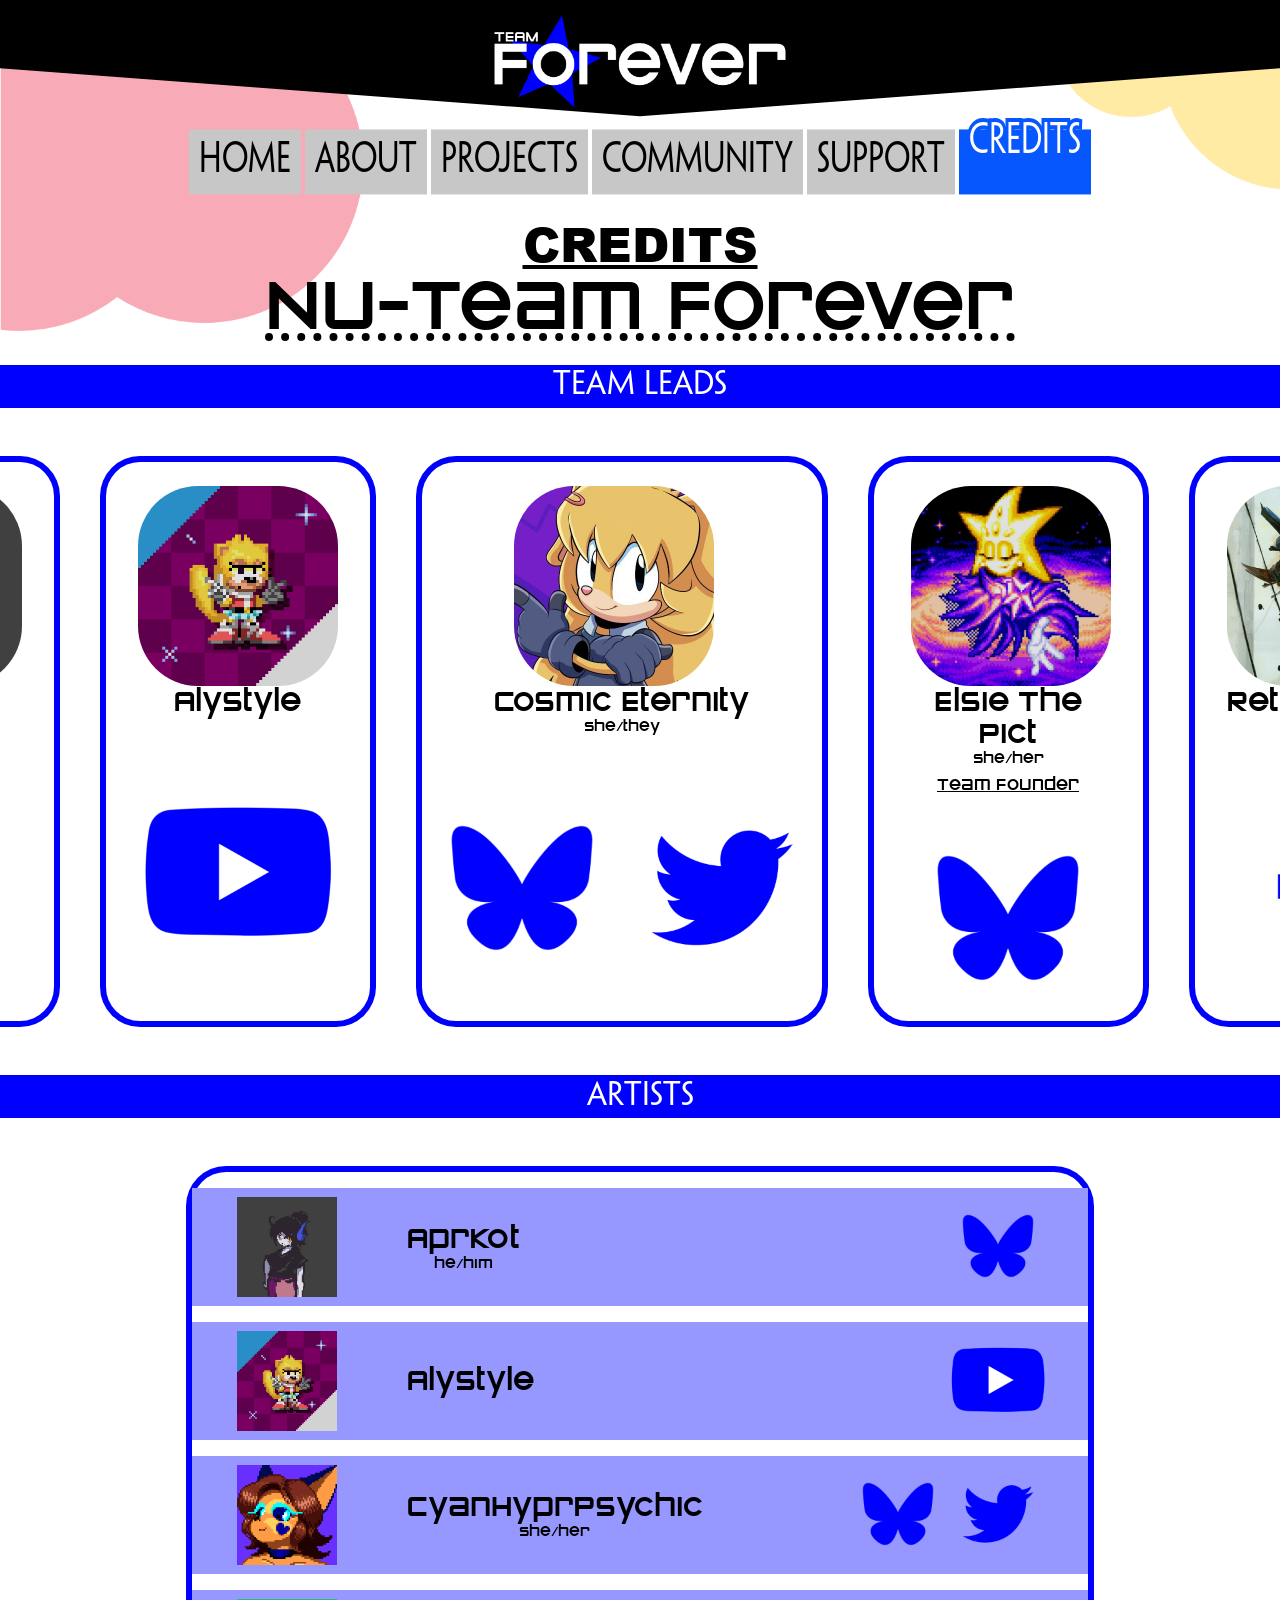
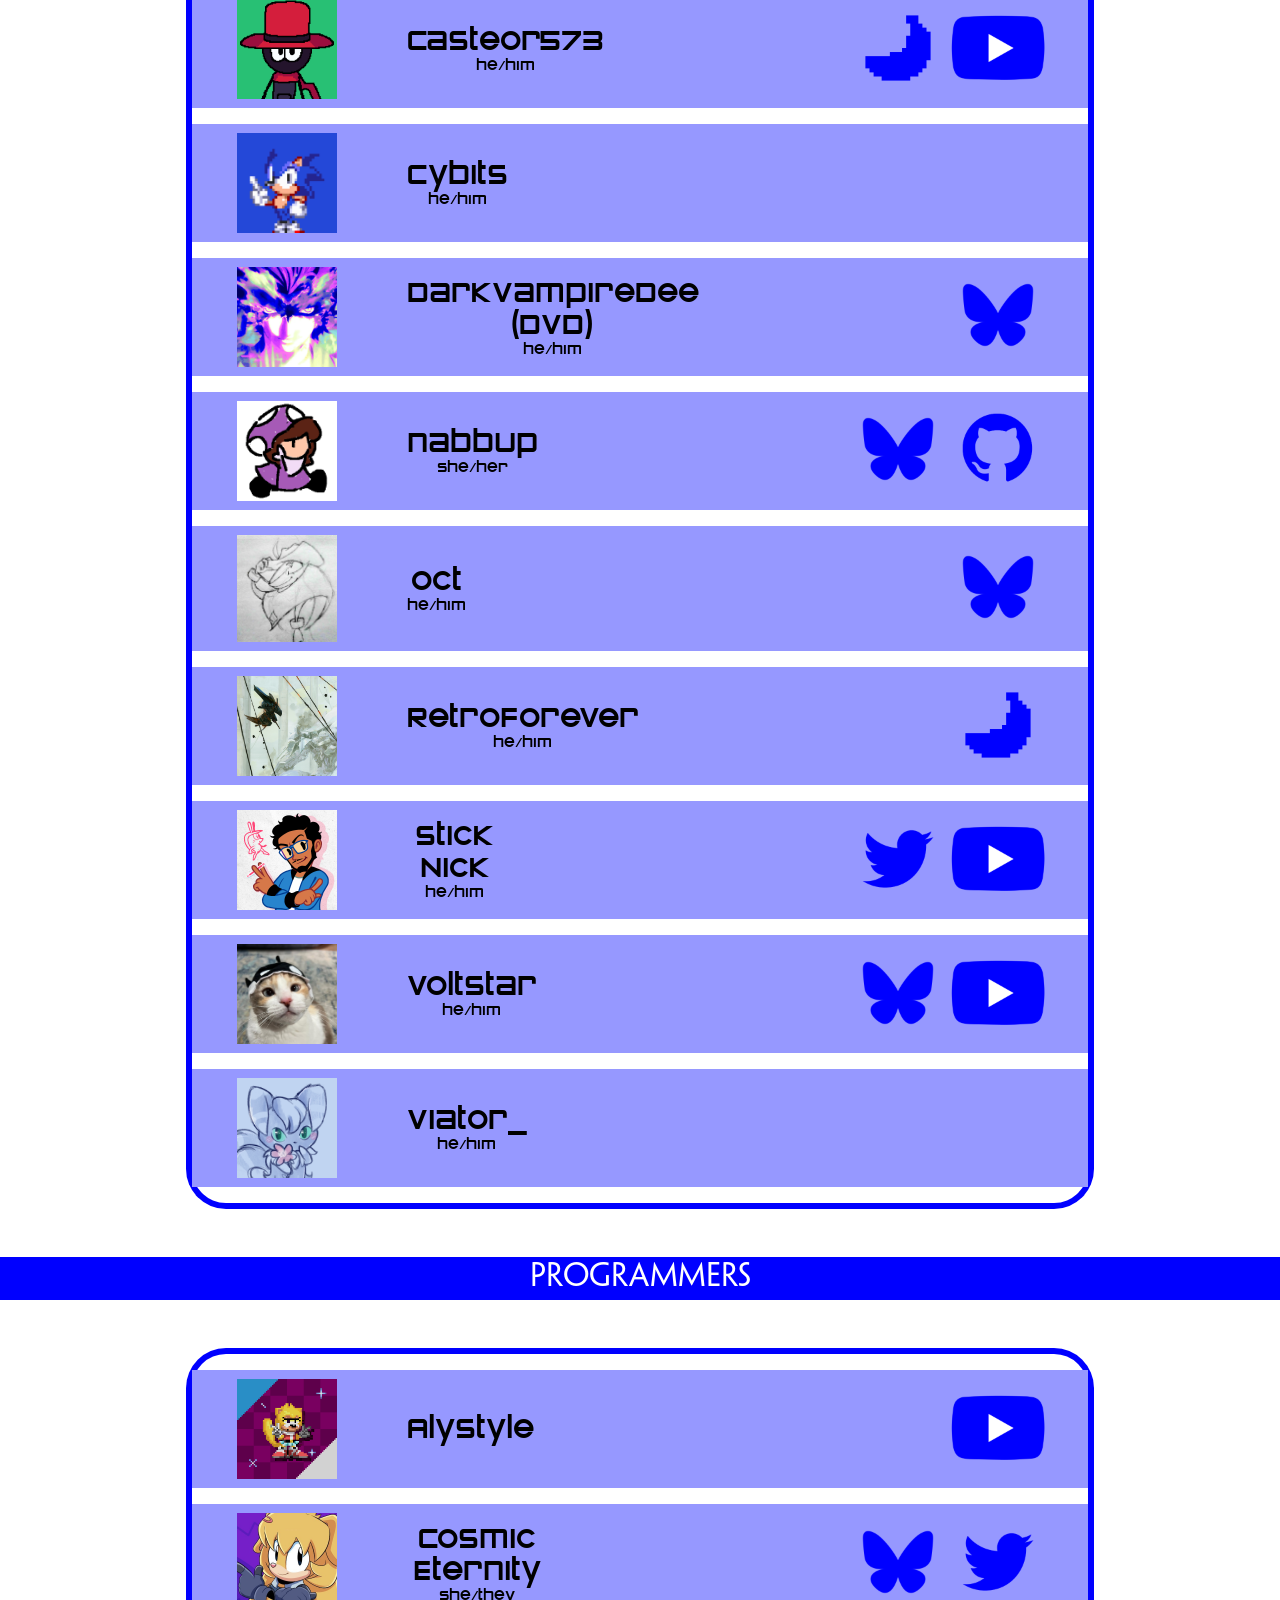
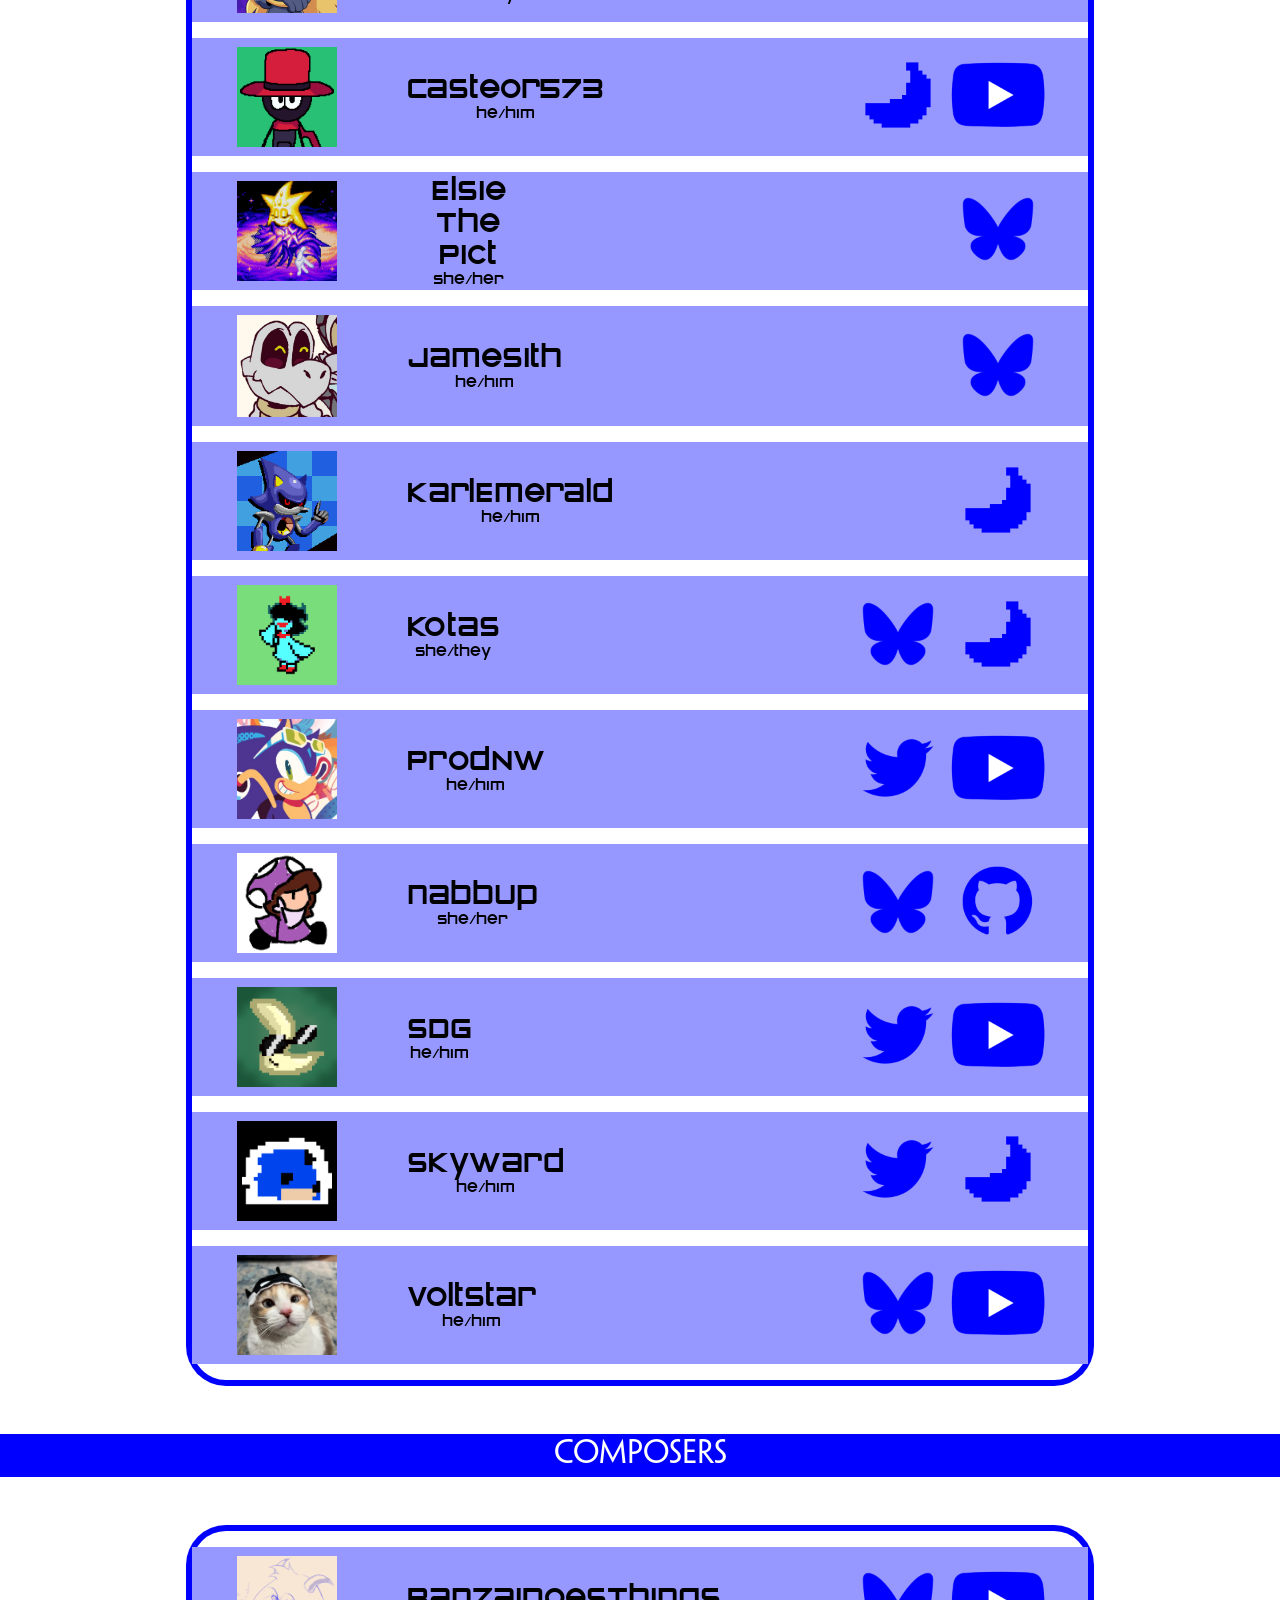
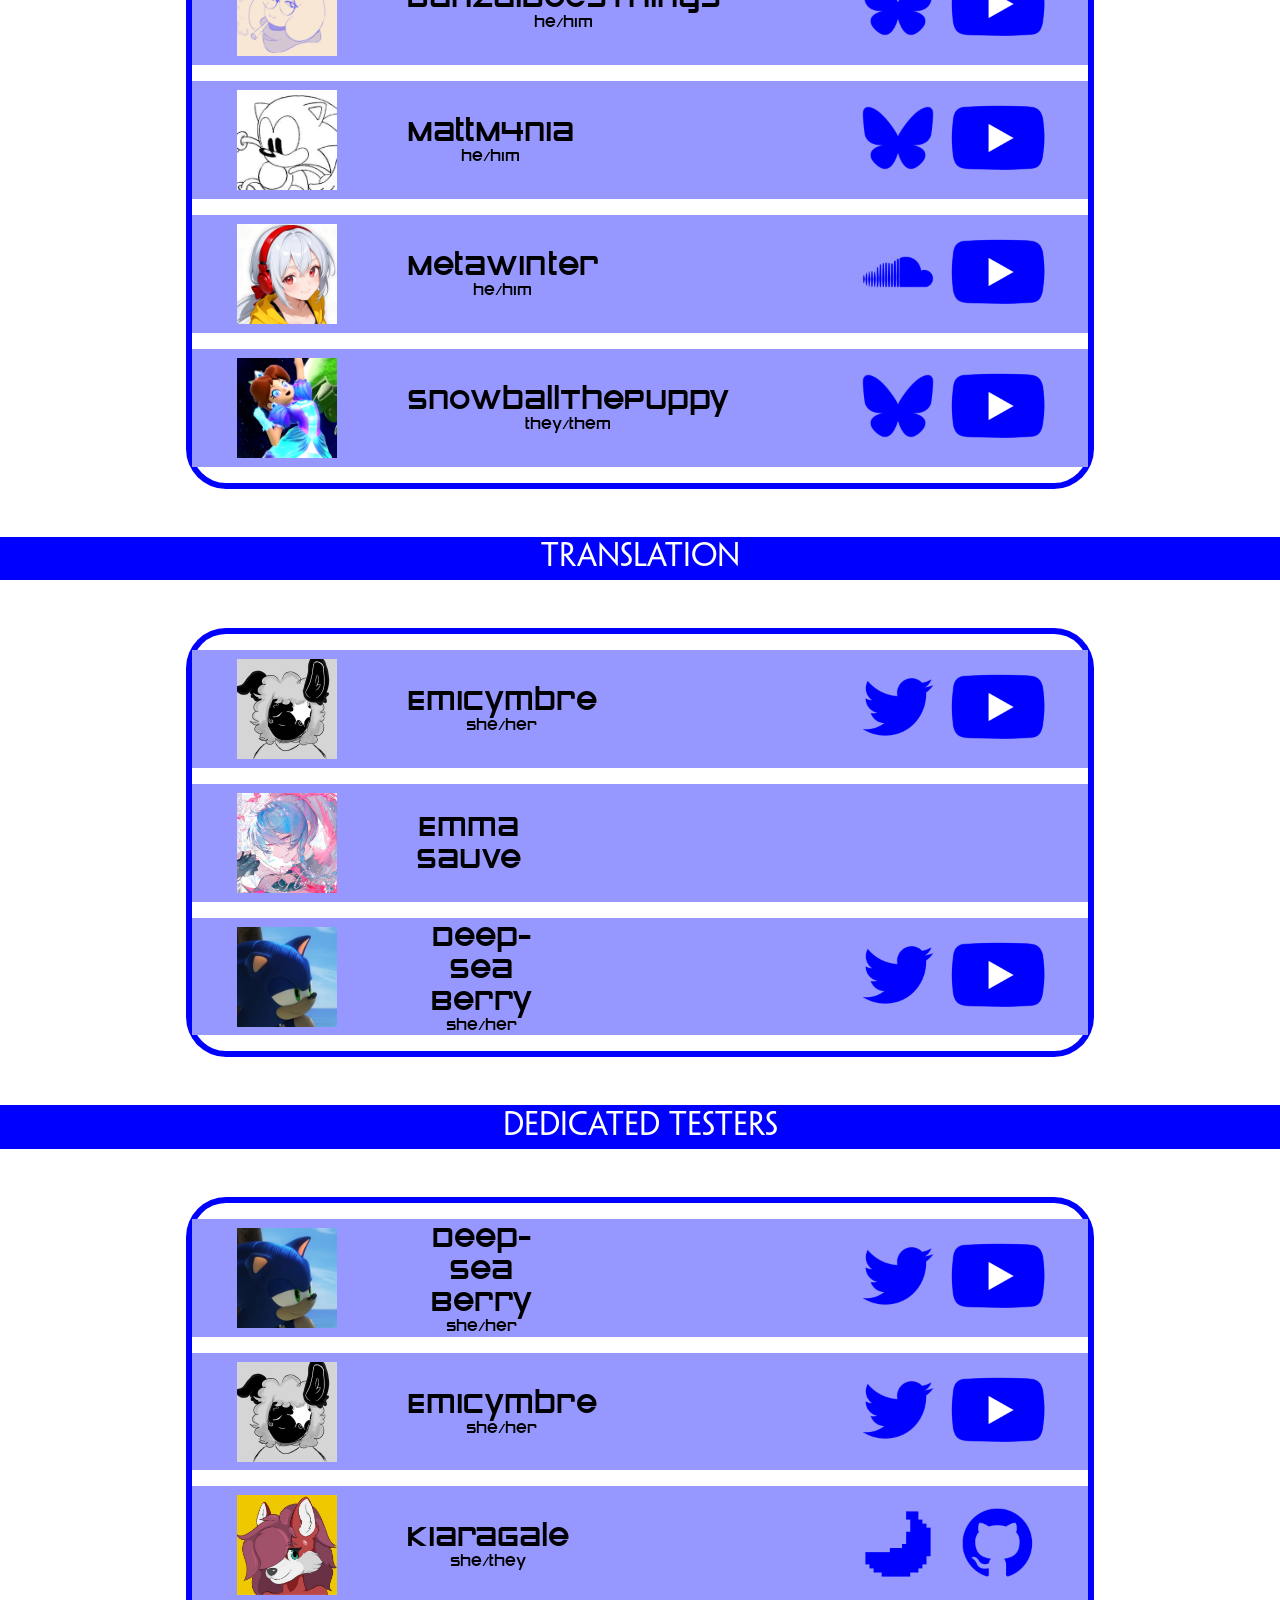
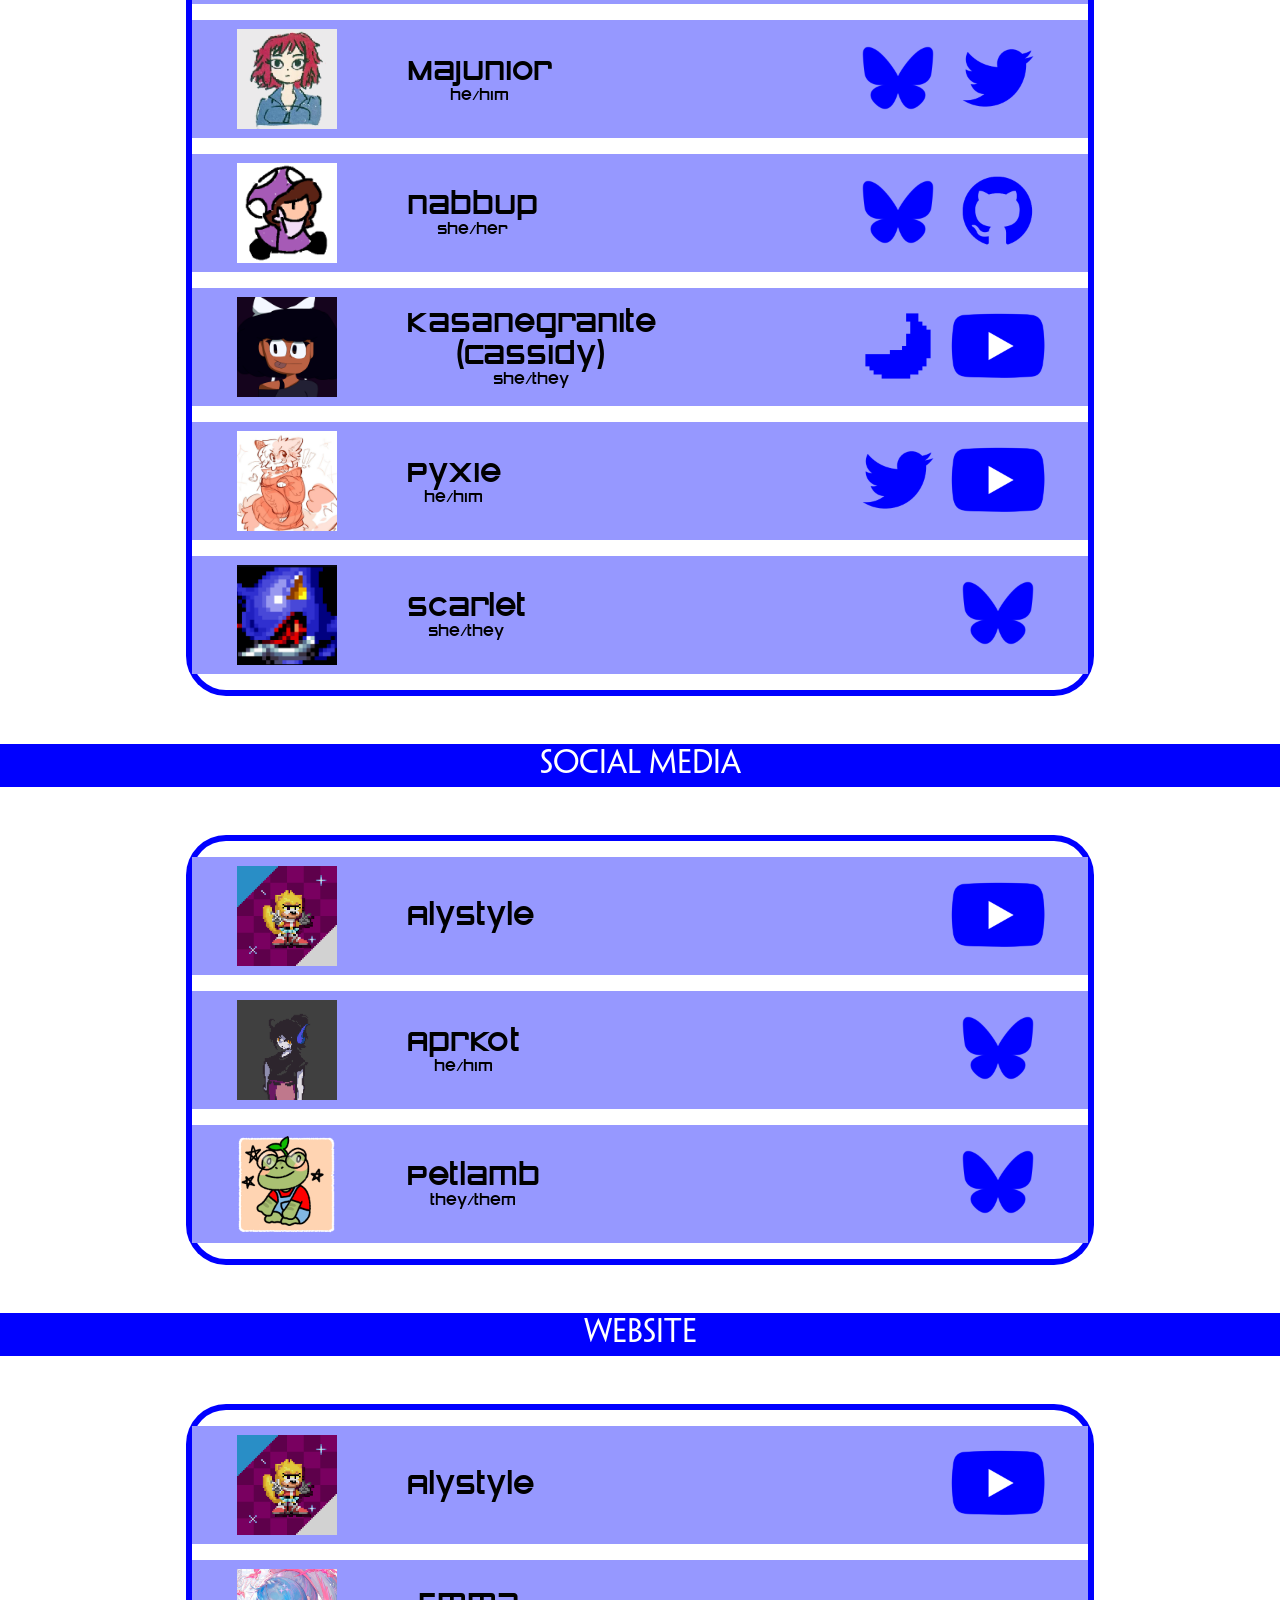
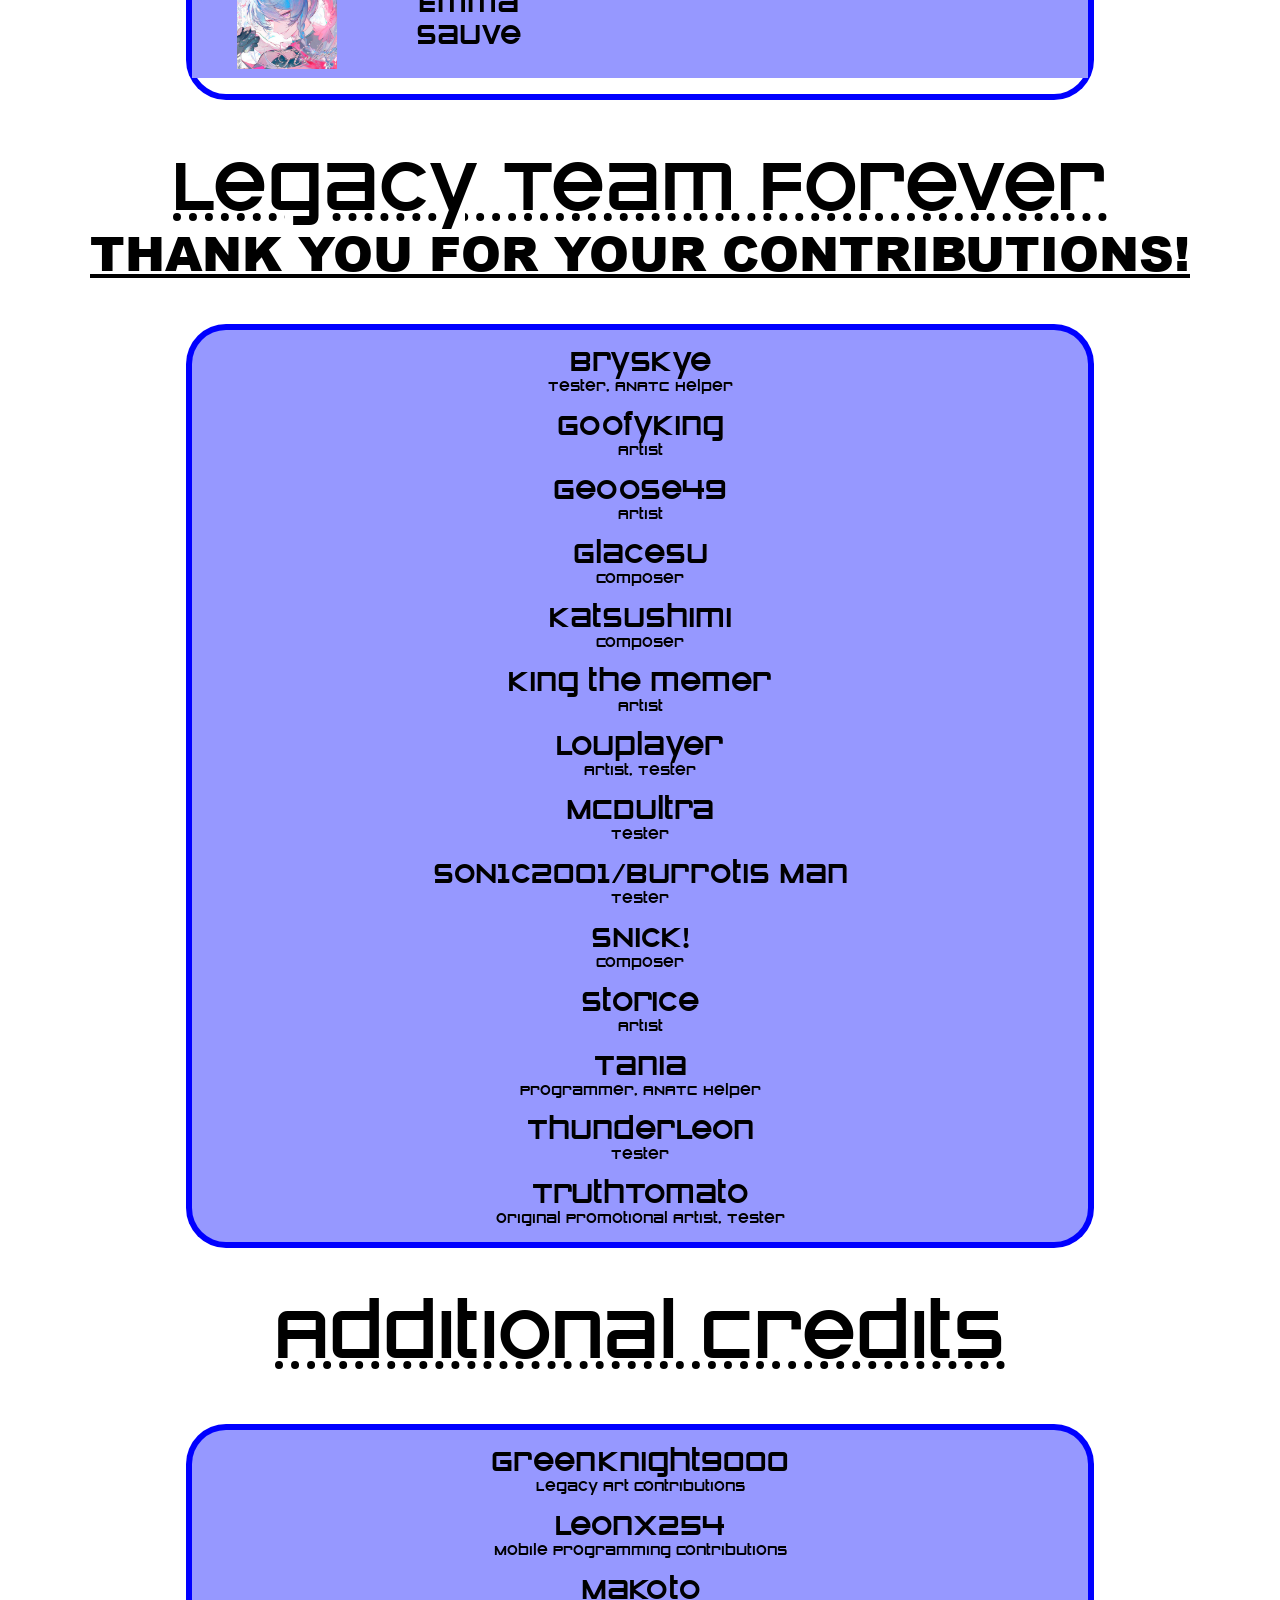
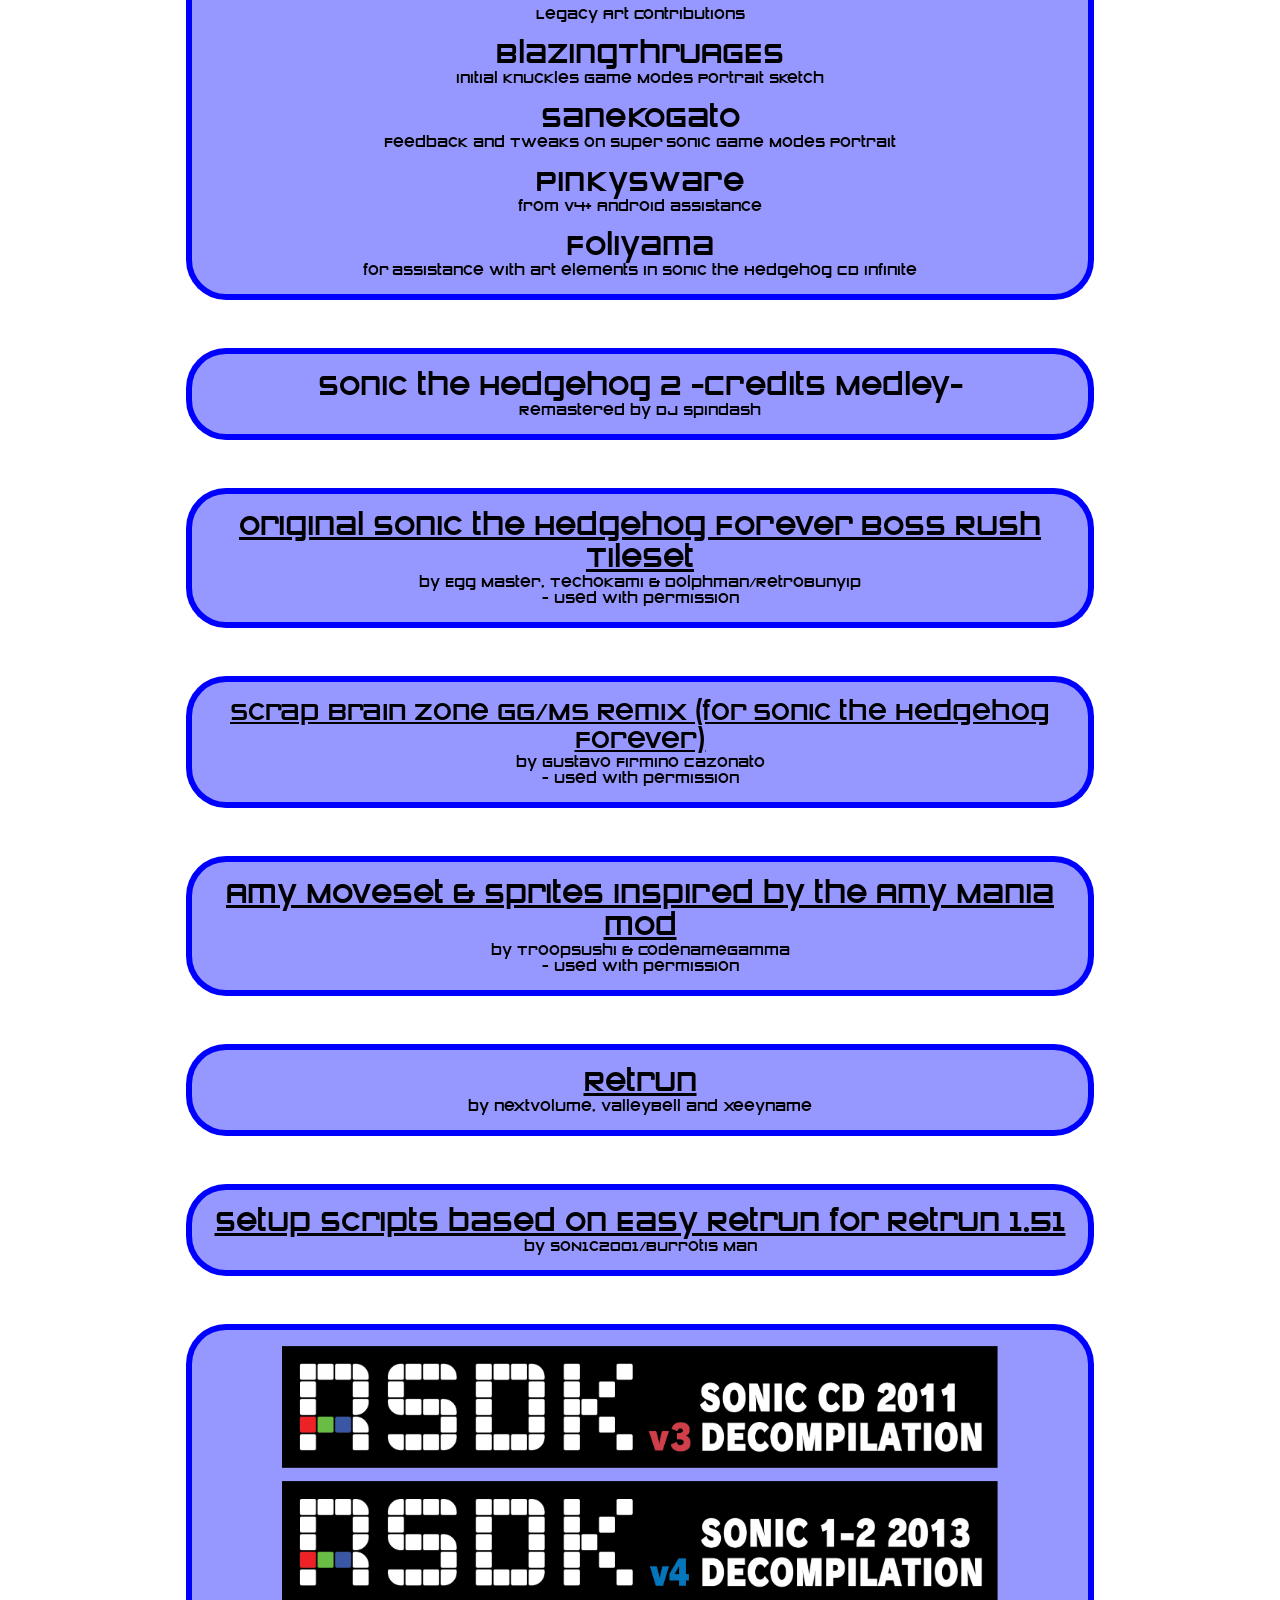
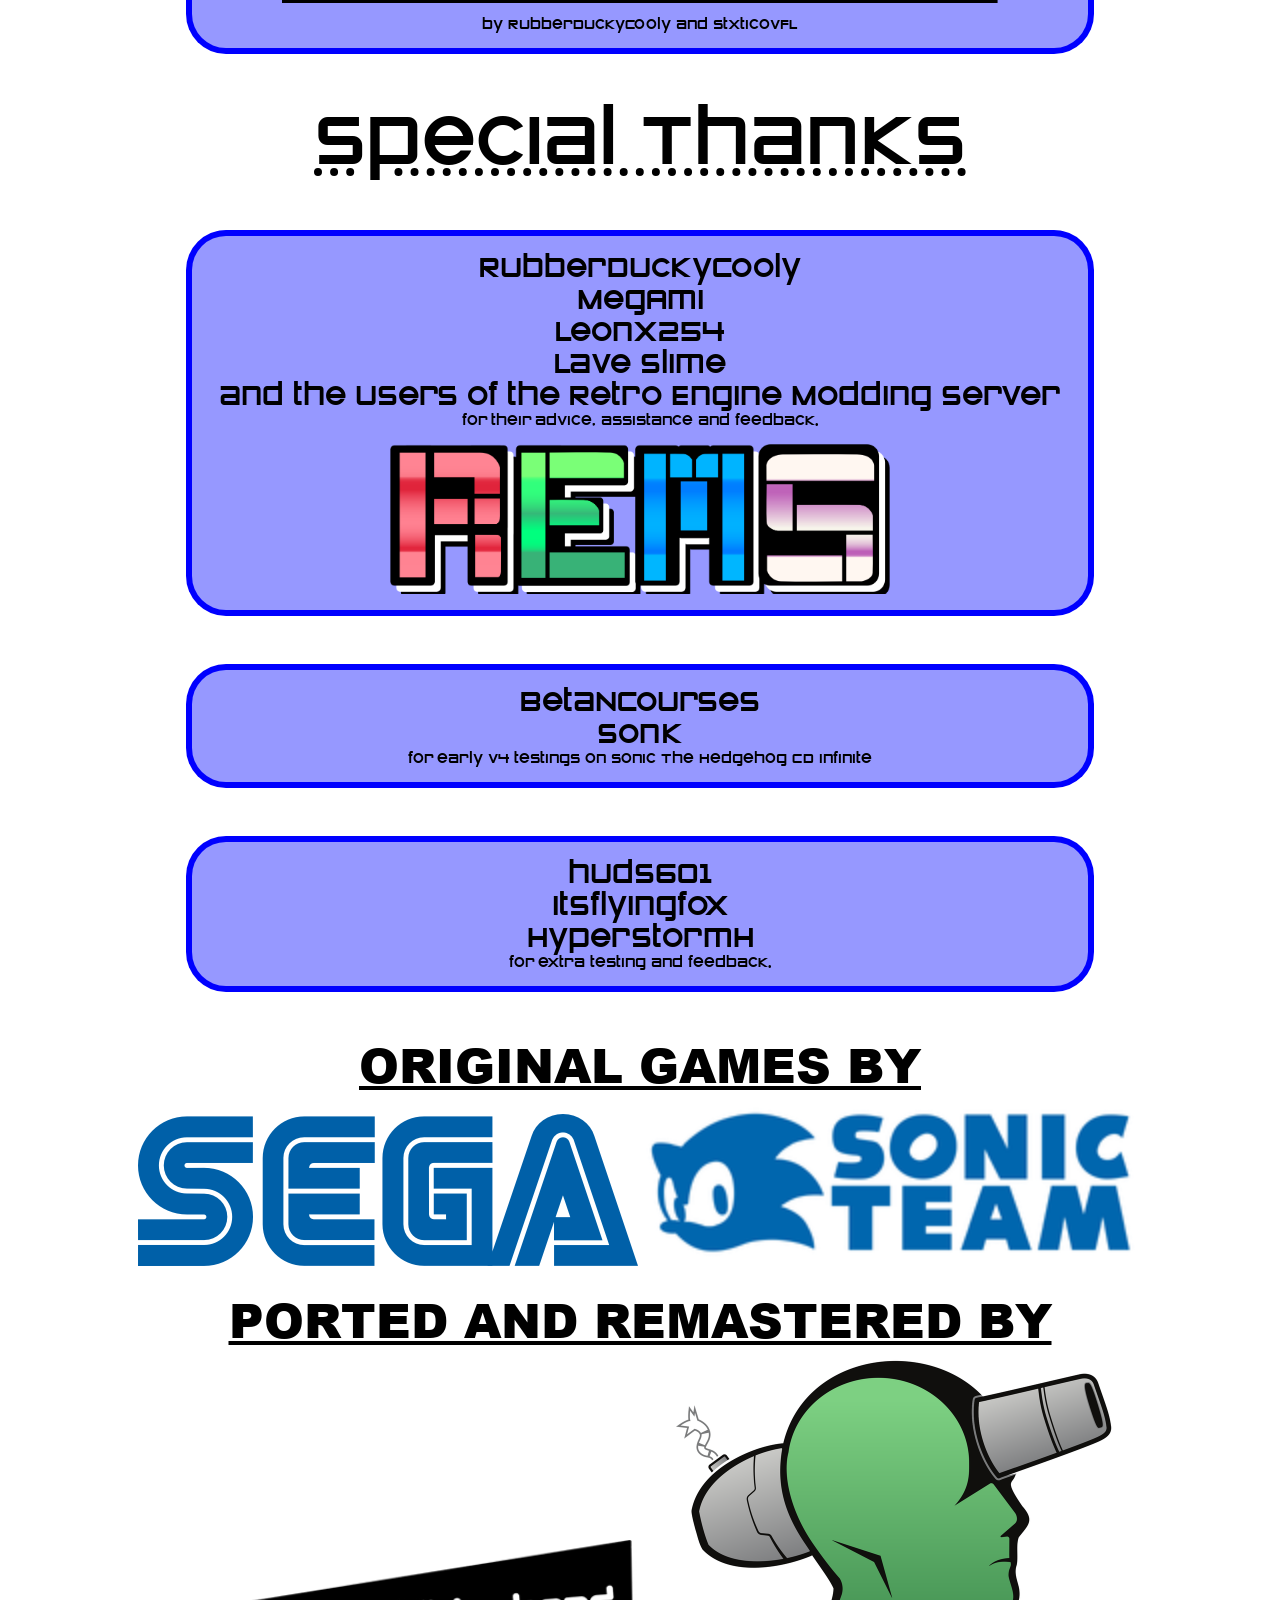
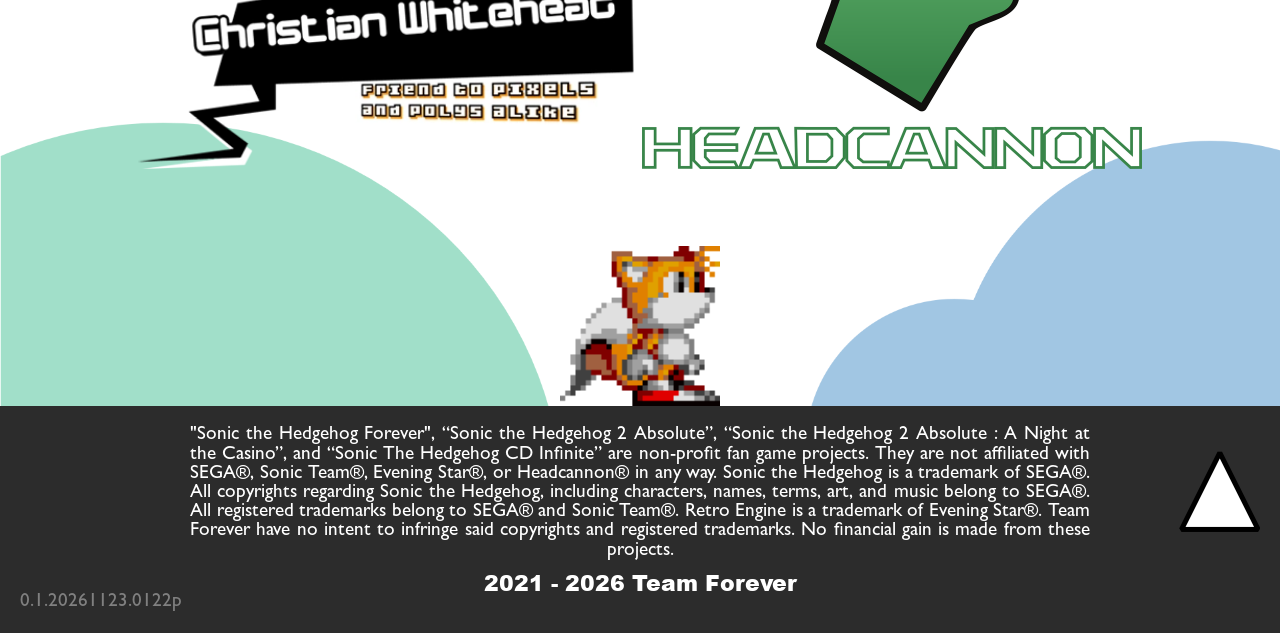
<file: credits.html>
<!DOCTYPE html>
<!-- AlyStyle & Emma Sauve -->
<!-- December 18 2025 - November 21 2026 -->

<html lang="en">
    <head>
		
		<meta charset="UTF-8" >
		<meta name="viewport" content="width=device-width, initial-scale=1.0" >
		<meta name="description" content="Home of all Team Forever projects" >
		<meta name="robots" content="noindex, nofollow" >
		<link rel="icon" type="image/x-icon" href="Resources/favicon.ico">
		<title>Credits - Team Forever</title>

		<link rel="stylesheet" href="css/reset.css" >
		<link rel="stylesheet" href="css/style.css" >
		<link rel="stylesheet" href="css/credits.css" >
        <script src="./js/script.js" defer></script>
	</head>
	<body id="top" class="creditsBody">
		<div id="fadeOverlay">
			<p id="loadingText">LOADING...</p>
		</div>
		<header>
			<div class="TFHeader">
				<img src="Resources/Logos/TeamForeverLogo.png" alt="Team Forever Logo">
			</div>
			<nav>
				<ul class="navMenu">
					<li><a class="navLink" href="index.html">Home</a></li>
					<li><a class="navLink" href="about.html">About</a></li>
					<li><a class="navLink" href="projects.html">Projects</a></li>
					<li><a class="navLink" href="community.html">Community</a></li>
					<li><a class="navLink" href="support.html">Support</a></li>
					<!-- <li><a class="navLink" href="showcase.html">Showcase</a></li> -->
					<li class="selected"><a class="navLink" href="credits.html">Credits</a></li>
				</ul>
			</nav>
			<div class="menu-overlay"></div>
			<div class="hamburger">
				<span class="bar"></span>
				<span class="bar"></span>
				<span class="bar"></span>
			</div>
		</header>
		
		<main class="creditsMain">
			<div>
				<h2>Credits</h2>
			</div>

			<div>
				<h1>Nu-Team Forever</h1>
			</div>

			<div class="creditsTitle">
				<h4>TEAM LEADS</h4>
			</div>
			<section class="credits-lead">
				<section>
					<div class="credit-lead-header">
						<img src="Resources/Credits/Nu-Team Forever/aprkot.png">
						<h1>Aprkot</h1>
						<h2>he/him</h2>
						<h2 style="padding-top: 10px; font-size: large; text-decoration: underline;">Team Founder</h2>
					</div>
					<div class="credit-lead-contacts">
						<a href="https://bsky.app/profile/aprkoko.bsky.social" target="_blank">
							<img src="Resources/Credits/Socials/Bluesky.png">
						</a>
					</div>
				</section>	

				<section>
					<div class="credit-lead-header">
						<img src="Resources/Credits/Nu-Team Forever/alystyle.png">
						<h1>AlyStyle</h1>
						<!-- <h2>she/her</h2> -->
					</div>
					<div class="credit-lead-contacts" style="margin-top: 30px;">
						<!-- <a href="https://bsky.app/profile/alystyle.bsky.social" target="_blank">
							<img src="Resources/Credits/Socials/Bluesky.png">
						</a> -->
						<a href="https://www.youtube.com/@Aly_Style" target="_blank">
							<img src="Resources/Credits/Socials/Youtube.png">
						</a>
					</div>
				</section>	

				<section>
					<div class="credit-lead-header">
						<img src="Resources/Credits/Nu-Team Forever/cosmic.png" style="margin-left: 20px;">
						<h1>Cosmic Eternity</h1>
						<h2>she/they</h2>
					</div>
					<div class="credit-lead-contacts" style="margin-top: 30px;">
						<a href="https://bsky.app/profile/littleplanetcd.bsky.social" target="_blank">
							<img src="Resources/Credits/Socials/Bluesky.png">
						</a>
						<a href="https://twitter.com/LittlePlanetCD" target="_blank">
							<img src="Resources/Credits/Socials/Twitter.png">
						</a>
					</div>
				</section>	

				<section>
					<div class="credit-lead-header">
						<img src="Resources/Credits/Nu-Team Forever/elsie_avatar.jpg" style="margin-left: 5px;">
						<h1>Elsie The Pict</h1>
						<h2>she/her</h2>
						<h2 style="padding-top: 10px; font-size: large; text-decoration: underline;">Team Founder</h2>
					</div>
					<div class="credit-lead-contacts">
						<a href="https://bsky.app/profile/elsiepict.bsky.social" target="_blank">
							<img src="Resources/Credits/Socials/Bluesky.png">
						</a>
					</div>
				</section>	

				<section>
					<div class="credit-lead-header">
						<img src="Resources/Credits/Nu-Team Forever/Retro.png">
						<h1>RetroForever</h1>
						<h2>he/him</h2>
					</div>
					<div class="credit-lead-contacts">
						<a href="https://gamebanana.com/members/1774960" target="_blank">
							<img src="Resources/Credits/Socials/GB.png">
						</a>
					</div>
				</section>	
			</section>

			<div class="creditsTitle">
				<h4>Artists</h4>
			</div>

			<section class="credit-section">
				<section >
					<div class="credit-header">
						<img src="Resources/Credits/Nu-Team Forever/aprkot.png">
						<div class="credit-name">
							<h1>Aprkot</h1>
							<h2>he/him</h2>
						</div>
						<div class="credit-contacts" >
							<a href="https://bsky.app/profile/aprkoko.bsky.social" target="_blank">
								<img src="Resources/Credits/Socials/Bluesky.png">
							</a>
						</div>
					</div>

					<div class="credit-header">
						<img src="Resources/Credits/Nu-Team Forever/alystyle.png">
						<div class="credit-name">
							<h1>AlyStyle</h1>
							<!-- <h2>she/her</h2> -->
						</div>
						<div class="credit-contacts">
							<!-- <a href="https://bsky.app/profile/alystyle.bsky.social" target="_blank">
								<img src="Resources/Credits/Socials/Bluesky.png">
							</a> -->
							<a href="https://www.youtube.com/@Aly_Style" target="_blank">
								<img src="Resources/Credits/Socials/Youtube.png">
							</a>
						</div>
					</div>

					<div class="credit-header">
						<img src="Resources/Credits/Nu-Team Forever/annelyn.png">
						<div class="credit-name">
							<h1>CyanHyprPsychic</h1>
							<h2>she/her</h2>
							<!-- <h2>she/her, nya/nyan</h2> -->
						</div>
						<div class="credit-contacts">
							<a href="https://bsky.app/profile/cyanhyprpsychic.bsky.social" target="_blank">
								<img src="Resources/Credits/Socials/Bluesky.png">
							</a>
							<a href="https://twitter.com/CyanHyprPsychic" target="_blank">
								<img src="Resources/Credits/Socials/Twitter.png">
							</a>
						</div>
					</div>

					<div class="credit-header">
						<img src="Resources/Credits/Nu-Team Forever/casteor.png">
						<div class="credit-name">
							<h1>Casteor573</h1>
							<h2>he/him</h2>
						</div>
						<div class="credit-contacts">
							<a href="https://gamebanana.com/members/1744013" target="_blank">
								<img src="Resources/Credits/Socials/GB.png">
							</a>
							<a href="https://www.youtube.com/@casteor573" target="_blank">
								<img src="Resources/Credits/Socials/Youtube.png">
							</a>
						</div>
					</div>

					<div class="credit-header">
						<img src="Resources/Credits/Nu-Team Forever/cyb-3r.png">
						<div class="credit-name">
							<h1>Cybits</h1>
							<h2>he/him</h2>
						</div>
					</div>

					<div class="credit-header">
						<img src="Resources/Credits/Nu-Team Forever/DVD.png">
						<div class="credit-name">
							<h1>DarkVampireDee (DVD)</h1>
							<h2>he/him</h2>
						</div>
						<div class="credit-contacts" >
							<a href="https://bsky.app/profile/darkvampiredee.bsky.social" target="_blank">
								<img src="Resources/Credits/Socials/Bluesky.png">
							</a>
						</div>
					</div>

					<div class="credit-header">
						<img src="Resources/Credits/Nu-Team Forever/nabbup.png">
						<div class="credit-name">
							<h1>nabbup</h1>
							<h2>she/her</h2>
						</div>
						<div class="credit-contacts">
							<a href="https://bsky.app/profile/toadetteswife.bsky.social" target="_blank">
								<img src="Resources/Credits/Socials/Bluesky.png">
							</a>
							<a href="https://github.com/nabbup" target="_blank">
								<img src="Resources/Credits/Socials/Github.png">
							</a>
						</div>
					</div>

					<div class="credit-header">
						<img src="Resources/Credits/Nu-Team Forever/oct.png">
						<div class="credit-name">
							<h1>Oct</h1>
							<h2>he/him</h2>
						</div>
						<div class="credit-contacts" >
							<a href="https://bsky.app/profile/octoluigi.bsky.social" target="_blank">
								<img src="Resources/Credits/Socials/Bluesky.png">
							</a>
						</div>
					</div>

					<div class="credit-header">
						<img src="Resources/Credits/Nu-Team Forever/Retro.png">
						<div class="credit-name">
							<h1>RetroForever</h1>
							<h2>he/him</h2>
						</div>
						<div class="credit-contacts">
							<a href="https://gamebanana.com/members/1774960" target="_blank">
								<img src="Resources/Credits/Socials/GB.png">
							</a>
						</div>
					</div>

					<div class="credit-header">
						<img src="Resources/Credits/Nu-Team Forever/sticknick.png">
						<div class="credit-name">
							<h1>Stick Nick</h1>
							<h2>he/him</h2>
						</div>
						<div class="credit-contacts">
							<a href="https://twitter.com/StickNicktoon" target="_blank">
								<img src="Resources/Credits/Socials/Twitter.png">
							</a>
							<a href="https://youtube.com/@sticknickproductions?si=4-NwWh1B-3iAv15V" target="_blank">
								<img src="Resources/Credits/Socials/Youtube.png">
							</a>
						</div>
					</div>

					<div class="credit-header">
						<img src="Resources/Credits/Nu-Team Forever/voltstar.jpg">
						<div class="credit-name">
							<h1>Voltstar</h1>
							<h2>he/him</h2>
						</div>
						<div class="credit-contacts">
							<a href="https://bsky.app/profile/voltstarr.bsky.social" target="_blank">
								<img src="Resources/Credits/Socials/Bluesky.png">
							</a>
							<a href="https://youtube.com/@voltstarr?si=LbXWecUQaR-_QSCk" target="_blank">
								<img src="Resources/Credits/Socials/Youtube.png">
							</a>
						</div>
					</div>

					<div class="credit-header">
						<img src="Resources/Credits/Nu-Team Forever/viator.png">
						<div class="credit-name">
							<h1>Viator_</h1>
							<h2>he/him</h2>
						</div>
						<!-- <div class="credit-contacts">
							<a href="" target="_blank">
								<img src="Resources/Credits/Socials/placeholder.png">
							</a>
							<a href="" target="_blank">
								<img src="Resources/Credits/Socials/placeholder.png">
							</a>
						</div> -->
					</div>
				</section>
			</section>	


			<div class="creditsTitle">
				<h4>Programmers</h4>
			</div>

			<section class="credit-section">
				<section >
					<div class="credit-header">
						<img src="Resources/Credits/Nu-Team Forever/alystyle.png">
						<div class="credit-name">
							<h1>AlyStyle</h1>
							<!-- <h2>she/her</h2> -->
						</div>
						<div class="credit-contacts">
							<!-- <a href="https://bsky.app/profile/alystyle.bsky.social" target="_blank">
								<img src="Resources/Credits/Socials/Bluesky.png">
							</a> -->
							<a href="https://www.youtube.com/@Aly_Style" target="_blank">
								<img src="Resources/Credits/Socials/Youtube.png">
							</a>
						</div>
					</div>

					<div class="credit-header">
						<img src="Resources/Credits/Nu-Team Forever/cosmic.png">
						<div class="credit-name">
							<h1>Cosmic Eternity</h1>
							<h2>she/they</h2>
						</div>
						<div class="credit-contacts">
							<a href="https://bsky.app/profile/littleplanetcd.bsky.social" target="_blank">
								<img src="Resources/Credits/Socials/Bluesky.png">
							</a>
							<a href="https://twitter.com/LittlePlanetCD" target="_blank">
								<img src="Resources/Credits/Socials/Twitter.png">
							</a>
						</div>
					</div>

					<div class="credit-header">
						<img src="Resources/Credits/Nu-Team Forever/casteor.png">
						<div class="credit-name">
							<h1>Casteor573</h1>
							<h2>he/him</h2>
						</div>
						<div class="credit-contacts">
							<a href="https://gamebanana.com/members/1744013" target="_blank">
								<img src="Resources/Credits/Socials/GB.png">
							</a>
							<a href="https://www.youtube.com/@casteor573" target="_blank">
								<img src="Resources/Credits/Socials/Youtube.png">
							</a>
						</div>
					</div>

					<div class="credit-header">
						<img src="Resources/Credits/Nu-Team Forever/elsie_avatar.jpg">
						<div class="credit-name">
							<h1>Elsie The Pict</h1>
							<h2>she/her</h2>
						</div>
						<div class="credit-contacts" >
							<a href="https://bsky.app/profile/elsiepict.bsky.social" target="_blank">
								<img src="Resources/Credits/Socials/Bluesky.png">
							</a>
						</div>
					</div>

					<div class="credit-header">
						<img src="Resources/Credits/Nu-Team Forever/jamesith.jpg">
						<div class="credit-name">
							<h1>Jamesith</h1>
							<h2>he/him</h2>
						</div>
						<div class="credit-contacts" >
							<a href="https://bsky.app/profile/jamesith760.bsky.social" target="_blank">
								<img src="Resources/Credits/Socials/Bluesky.png">
							</a>
						</div>
					</div>

					<div class="credit-header">
						<img src="Resources/Credits/Nu-Team Forever/karlemerald.png">
						<div class="credit-name">
							<h1>KarlEmerald</h1>
							<h2>he/him</h2>
						</div>
						<div class="credit-contacts" >
							<a href="https://gamebanana.com/members/1941654" target="_blank">
								<img src="Resources/Credits/Socials/GB.png">
							</a>
						</div>
					</div>

					<div class="credit-header">
						<img src="Resources/Credits/Nu-Team Forever/kotas.png">
						<div class="credit-name">
							<h1>Kotas</h1>
							<h2>she/they</h2>
						</div>
						<div class="credit-contacts">
							<a href="https://bsky.app/profile/the-nexus.bsky.social" target="_blank">
								<img src="Resources/Credits/Socials/Bluesky.png">
							</a>
							<a href="https://gamebanana.com/members/2934971" target="_blank">
								<img src="Resources/Credits/Socials/GB.png">
							</a>
						</div>
					</div>

					<div class="credit-header">
						<img src="Resources/Credits/Nu-Team Forever/prod.png">
						<div class="credit-name">
							<h1>ProdNW</h1>
							<h2>he/him</h2>
						</div>
						<div class="credit-contacts">
							<a href="https://twitter.com/prodnw" target="_blank">
								<img src="Resources/Credits/Socials/Twitter.png">
							</a>
							<a href="https://www.youtube.com/@prodnw_0" target="_blank">
								<img src="Resources/Credits/Socials/Youtube.png">
							</a>
						</div>
					</div>

					<div class="credit-header">
						<img src="Resources/Credits/Nu-Team Forever/nabbup.png">
						<div class="credit-name">
							<h1>nabbup</h1>
							<h2>she/her</h2>
						</div>
						<div class="credit-contacts">
							<a href="https://bsky.app/profile/toadetteswife.bsky.social" target="_blank">
								<img src="Resources/Credits/Socials/Bluesky.png">
							</a>
							<a href="https://github.com/nabbup" target="_blank">
								<img src="Resources/Credits/Socials/Github.png">
							</a>
						</div>
					</div>

					<div class="credit-header">
						<img src="Resources/Credits/Nu-Team Forever/SDG.png">
						<div class="credit-name">
							<h1>SDG</h1>
							<h2>he/him</h2>
						</div>
						<div class="credit-contacts">
							<a href="https://twitter.com/S_D_G" target="_blank">
								<img src="Resources/Credits/Socials/Twitter.png">
							</a>
							<a href="https://www.youtube.com/@Compact_SDG" target="_blank">
								<img src="Resources/Credits/Socials/Youtube.png">
							</a>
						</div>
					</div>

					<div class="credit-header">
						<img src="Resources/Credits/Nu-Team Forever/skyward.png">
						<div class="credit-name">
							<h1>Skyward</h1>
							<h2>he/him</h2>
						</div>
						<div class="credit-contacts">
							<a href="https://x.com/cdskyward" target="_blank">
								<img src="Resources/Credits/Socials/Twitter.png">
							</a>
							<a href="https://gamebanana.com/members/2001919" target="_blank">
								<img src="Resources/Credits/Socials/GB.png">
							</a>
						</div>
					</div>

					<div class="credit-header">
						<img src="Resources/Credits/Nu-Team Forever/voltstar.jpg">
						<div class="credit-name">
							<h1>Voltstar</h1>
							<h2>he/him</h2>
						</div>
						<div class="credit-contacts">
							<a href="https://bsky.app/profile/voltstarr.bsky.social" target="_blank">
								<img src="Resources/Credits/Socials/Bluesky.png">
							</a>
							<a href="https://youtube.com/@voltstarr?si=LbXWecUQaR-_QSCk" target="_blank">
								<img src="Resources/Credits/Socials/Youtube.png">
							</a>
						</div>
					</div>
				</section>
			</section>	

			<div class="creditsTitle">
				<h4>Composers</h4>
			</div>

			<section class="credit-section">
				<section >
					<div class="credit-header">
						<img src="Resources/Credits/Nu-Team Forever/banzai.png">
						<div class="credit-name">
							<h1>BanzaiDoesThings</h1>
							<h2>he/him</h2>
						</div>
						<div class="credit-contacts">
							<a href="https://bsky.app/profile/banzaidoesthings.bsky.social" target="_blank">
								<img src="Resources/Credits/Socials/Bluesky.png">
							</a>
							<a href="https://www.youtube.com/@banzaidoesthings" target="_blank">
								<img src="Resources/Credits/Socials/Youtube.png">
							</a>
						</div>
					</div>

					<div class="credit-header">
						<img src="Resources/Credits/Nu-Team Forever/matt.png">
						<div class="credit-name">
							<h1>MattM4nia</h1>
							<h2>he/him</h2>
						</div>
						<div class="credit-contacts" >
							<a href="https://bsky.app/profile/mattm4nia.bsky.social" target="_blank">
								<img src="Resources/Credits/Socials/Bluesky.png">
							</a>
							<a href="https://www.youtube.com/@mattm4nia" target="_blank">
								<img src="Resources/Credits/Socials/Youtube.png">
							</a>
						</div>
					</div>

					<div class="credit-header">
						<img src="Resources/Credits/Nu-Team Forever/metawinter.png">
						<div class="credit-name">
							<h1>MetaWinter</h1>
							<h2>he/him</h2>
						</div>
						<div class="credit-contacts">
							<a href="https://on.soundcloud.com/krZYrotTI4FNgJY81w" target="_blank">
								<img src="Resources/Credits/Socials/soundcloud.png">
							</a>
							<a href="https://youtube.com/@metawinter?si=IZUgZZfB63IHYpjR" target="_blank">
								<img src="Resources/Credits/Socials/Youtube.png">
							</a>
						</div>
					</div>

					<div class="credit-header">
						<img src="Resources/Credits/Nu-Team Forever/snowball.png">
						<div class="credit-name">
							<h1>SnowballThePuppy</h1>
							<h2>they/them</h2>
						</div>
						<div class="credit-contacts">
							<a href="https://bsky.app/profile/snowballchiptune.bsky.social" target="_blank">
								<img src="Resources/Credits/Socials/Bluesky.png">
							</a>
							<a href="https://www.youtube.com/channel/UCN-GMNLSMcagkmvuBQmMUAQ" target="_blank">
								<img src="Resources/Credits/Socials/Youtube.png">
							</a>
						</div>
					</div>
				</section>
			</section>	

			<div class="creditsTitle">
				<h4>Translation</h4>
			</div>

			<section class="credit-section">
				<section >
					<div class="credit-header">
						<img src="Resources/Credits/Nu-Team Forever/emicymbre.png">
						<div class="credit-name">
							<h1>EmiCymbre</h1>
							<h2>she/her</h2>
						</div>
						<div class="credit-contacts">
							<a href="https://twitter.com/EmiCymbre" target="_blank">
								<img src="Resources/Credits/Socials/Twitter.png">
							</a>
							<a href="https://www.youtube.com/@Cybercymbre" target="_blank">
								<img src="Resources/Credits/Socials/Youtube.png">
							</a>
						</div>
					</div>

					<div class="credit-header">
						<img src="Resources/Credits/Nu-Team Forever/emma.jpg">
						<div class="credit-name">
							<h1>Emma Sauve</h1>
							<!-- <h2>they/them</h2> -->
						</div>
						<div class="credit-contacts">
							<!-- <a href="https://www.instagram.com/uwu_sketchy28/" target="_blank">
								<img src="Resources/Credits/Socials/Instagram.png">
							</a>
							<a href="https://www.linkedin.com/in/emma-sauve-59aa41360/" target="_blank">
								<img src="Resources/Credits/Socials/Linkedin.png">
							</a> -->
						</div>
					</div>

					<div class="credit-header">
						<img src="Resources/Credits/Nu-Team Forever/SeaBerry.png">
						<div class="credit-name">
							<h1>Deep-Sea Berry</h1>
							<h2>she/her</h2>
						</div>
						<div class="credit-contacts">
							<a href="https://twitter.com/DeepSeaBerry_" target="_blank">
								<img src="Resources/Credits/Socials/Twitter.png">
							</a>
							<a href="https://www.youtube.com/@DeepSeaBerry" target="_blank">
								<img src="Resources/Credits/Socials/Youtube.png">
							</a>
						</div>
					</div>
				</section>
			</section>

			<div class="creditsTitle">
				<h4>Dedicated Testers</h4>
			</div>

			<section class="credit-section">
				<section >
					<div class="credit-header">
						<img src="Resources/Credits/Nu-Team Forever/SeaBerry.png">
						<div class="credit-name">
							<h1>Deep-Sea Berry</h1>
							<h2>she/her</h2>
						</div>
						<div class="credit-contacts">
							<a href="https://twitter.com/DeepSeaBerry_" target="_blank">
								<img src="Resources/Credits/Socials/Twitter.png">
							</a>
							<a href="https://www.youtube.com/@DeepSeaBerry" target="_blank">
								<img src="Resources/Credits/Socials/Youtube.png">
							</a>
						</div>
					</div>
					
					<div class="credit-header">
						<img src="Resources/Credits/Nu-Team Forever/emicymbre.png">
						<div class="credit-name">
							<h1>EmiCymbre</h1>
							<h2>she/her</h2>
						</div>
						<div class="credit-contacts">
							<a href="https://twitter.com/EmiCymbre" target="_blank">
								<img src="Resources/Credits/Socials/Twitter.png">
							</a>
							<a href="https://www.youtube.com/@Cybercymbre" target="_blank">
								<img src="Resources/Credits/Socials/Youtube.png">
							</a>
						</div>
					</div>

					<div class="credit-header">
						<img src="Resources/Credits/Nu-Team Forever/kiara.jpg">
						<div class="credit-name">
							<h1>KiaraGale</h1>
							<h2>she/they</h2>
						</div>
						<div class="credit-contacts">
							<a href="https://gamebanana.com/members/1687696" target="_blank">
								<img src="Resources/Credits/Socials/GB.png">
							</a>
							<a href="https://github.com/KiaraGale" target="_blank">
								<img src="Resources/Credits/Socials/Github.png">
							</a>
						</div>
					</div>

					<div class="credit-header">
						<img src="Resources/Credits/Nu-Team Forever/majunior.png">
						<div class="credit-name">
							<h1>Majunior</h1>
							<h2>he/him</h2>
						</div>
						<div class="credit-contacts">
							<a href="https://bsky.app/profile/majun0r.bsky.social" target="_blank">
								<img src="Resources/Credits/Socials/Bluesky.png">
							</a>
							<a href="https://twitter.com/majjuniorr" target="_blank">
								<img src="Resources/Credits/Socials/Twitter.png">
							</a>
						</div>
					</div>

					<div class="credit-header">
						<img src="Resources/Credits/Nu-Team Forever/nabbup.png">
						<div class="credit-name">
							<h1>nabbup</h1>
							<h2>she/her</h2>
						</div>
						<div class="credit-contacts">
							<a href="https://bsky.app/profile/toadetteswife.bsky.social" target="_blank">
								<img src="Resources/Credits/Socials/Bluesky.png">
							</a>
							<a href="https://github.com/nabbup" target="_blank">
								<img src="Resources/Credits/Socials/Github.png">
							</a>
						</div>
					</div>

					<div class="credit-header">
						<img src="Resources/Credits/Nu-Team Forever/kasanegranite.png">
						<div class="credit-name">
							<h1>kasanegranite (Cassidy)</h1>
							<h2>she/they</h2>
						</div>
						<div class="credit-contacts">
							<a href="https://gamebanana.com/members/2192067" target="_blank">
								<img src="Resources/Credits/Socials/GB.png">
							</a>
							<a href="https://www.youtube.com/@kasanegranite" target="_blank">
								<img src="Resources/Credits/Socials/Youtube.png">
							</a>
						</div>
					</div>

					<div class="credit-header">
						<img src="Resources/Credits/Nu-Team Forever/pyxie.png">
						<div class="credit-name">
							<h1>Pyxie</h1>
							<h2>he/him</h2>
						</div>
						<div class="credit-contacts">
							<a href="https://twitter.com/PyxiePaws" target="_blank">
								<img src="Resources/Credits/Socials/Twitter.png">
							</a>
							<a href="https://www.youtube.com/@PyxiePaws" target="_blank">
								<img src="Resources/Credits/Socials/Youtube.png">
							</a>
						</div>
					</div>

					<div class="credit-header">
						<img src="Resources/Credits/Nu-Team Forever/scarlet.png">
						<div class="credit-name">
							<h1>Scarlet</h1>
							<h2>she/they</h2>
						</div>
						<div class="credit-contacts" >
							<a href="https://bsky.app/profile/jaco4126.bsky.social" target="_blank">
								<img src="Resources/Credits/Socials/Bluesky.png">
							</a>
						</div>
					</div>
				</section>
			</section>

			<div class="creditsTitle">
				<h4>Social Media</h4>
			</div>

			<section class="credit-section">
				<section >
					<div class="credit-header">
						<img src="Resources/Credits/Nu-Team Forever/alystyle.png">
						<div class="credit-name">
							<h1>AlyStyle</h1>
							<!-- <h2>she/her</h2> -->
						</div>
						<div class="credit-contacts">
							<!-- <a href="https://bsky.app/profile/alystyle.bsky.social" target="_blank">
								<img src="Resources/Credits/Socials/Bluesky.png">
							</a> -->
							<a href="https://www.youtube.com/@Aly_Style" target="_blank">
								<img src="Resources/Credits/Socials/Youtube.png">
							</a>
						</div>
					</div>

					<div class="credit-header">
						<img src="Resources/Credits/Nu-Team Forever/aprkot.png">
						<div class="credit-name">
							<h1>Aprkot</h1>
							<h2>he/him</h2>
						</div>
						<div class="credit-contacts" >
							<a href="https://bsky.app/profile/aprkoko.bsky.social" target="_blank">
								<img src="Resources/Credits/Socials/Bluesky.png">
							</a>
						</div>
					</div>

					<div class="credit-header">
						<img src="Resources/Credits/Nu-Team Forever/petlamb.png">
						<div class="credit-name">
							<h1>Petlamb</h1>
							<h2>they/them</h2>
						</div>
						<div class="credit-contacts" >
							<a href="https://bsky.app/profile/petlamb.bsky.social" target="_blank">
								<img src="Resources/Credits/Socials/Bluesky.png">
							</a>
						</div>
					</div>
				</section>
			</section>

			<div class="creditsTitle">
				<h4>Website</h4>
			</div>

			<section class="credit-section">
				<section >
					<div class="credit-header">
						<img src="Resources/Credits/Nu-Team Forever/alystyle.png">
						<div class="credit-name">
							<h1>AlyStyle</h1>
							<!-- <h2>she/her</h2> -->
						</div>
						<div class="credit-contacts">
							<!-- <a href="https://bsky.app/profile/alystyle.bsky.social" target="_blank">
								<img src="Resources/Credits/Socials/Bluesky.png">
							</a> -->
							<a href="https://www.youtube.com/@Aly_Style" target="_blank">
								<img src="Resources/Credits/Socials/Youtube.png">
							</a>
						</div>
					</div>

					<div class="credit-header">
						<img src="Resources/Credits/Nu-Team Forever/emma.jpg">
						<div class="credit-name">
							<h1>Emma Sauve</h1>
							<!-- <h2>they/them</h2> -->
						</div>
						<div class="credit-contacts">
							<!-- <a href="https://www.instagram.com/uwu_sketchy28/" target="_blank">
								<img src="Resources/Credits/Socials/Instagram.png">
							</a>
							<a href="https://www.linkedin.com/in/emma-sauve-59aa41360/" target="_blank">
								<img src="Resources/Credits/Socials/Linkedin.png">
							</a> -->
						</div>
					</div>
				</section>
			</section>
			
			<div>
				<h1>Legacy Team Forever</h1>
				<h2>Thank you for your contributions!</h2>
			</div>

			<section class="credit-section-nonteam">
				<section>
					<div class="credit-header-nonteam">
						<div >
							<h1>BrySkye</h1>
							<h2>Tester, ANATC Helper</h2>
						</div>
					</div>

					<div class="credit-header-nonteam">
						<div >
							<h1>Goofyking</h1>
							<h2>Artist</h2>
						</div>
					</div>

					<div class="credit-header-nonteam">
						<div >
							<h1>Geoose49</h1>
							<h2>Artist</h2>
						</div>
					</div>

					<div class="credit-header-nonteam">
						<div >
							<h1>Glacesu</h1>
							<h2>Composer</h2>
						</div>
					</div>

					<div class="credit-header-nonteam">
						<div >
							<h1>katsushimi</h1>
							<h2>Composer</h2>
						</div>
					</div>

					<div class="credit-header-nonteam">
						<div >
							<h1>king the memer</h1>
							<h2>Artist</h2>
						</div>
					</div>

					<div class="credit-header-nonteam">
						<div >
							<h1>Louplayer</h1>
							<h2>Artist, Tester</h2>
						</div>
					</div>

					<div class="credit-header-nonteam">
						<div >
							<h1>MCDUltra</h1>
							<h2>Tester</h2>
						</div>
					</div>

					<div class="credit-header-nonteam">
						<div >
							<h1>SoN1c2001/Burrotis Man</h1>
							<h2>Tester</h2>
						</div>
					</div>

					<div class="credit-header-nonteam">
						<div >
							<h1>SNick!</h1>
							<h2>Composer</h2>
						</div>
					</div>

					<div class="credit-header-nonteam">
						<div >
							<h1>Storice</h1>
							<h2>Artist</h2>
						</div>
					</div>

					<div class="credit-header-nonteam">
						<div >
							<h1>Tania</h1>
							<h2>Programmer, ANATC Helper</h2>
						</div>
					</div>

					<div class="credit-header-nonteam">
						<div >
							<h1>ThunderLeon</h1>
							<h2>Tester</h2>
						</div>
					</div>

					<div class="credit-header-nonteam">
						<div >
							<h1>TruthTomato</h1>
							<h2>Original Promotional Artist, Tester</h2>
						</div>
					</div>
				</section>
			</section>

			<div>
				<h1>Additional Credits</h1>
			</div>

			<section class="credit-section-nonteam">
				<section >
					<div class="credit-header-nonteam">
						<div >
							<h1>Greenknight9000</h1>
							<h2>Legacy Art Contributions</h2>
						</div>
					</div>

					<div class="credit-header-nonteam">
						<div >
							<h1>Leonx254</h1>
							<h2>Mobile Programming Contributions</h2>
						</div>
					</div>

					<div class="credit-header-nonteam">
						<div >
							<h1>Makoto</h1>
							<h2>Legacy Art Contributions</h2>
						</div>
					</div>

					<div class="credit-header-nonteam">
						<div >
							<h1>BlazingThruAGES</h1>
							<h2>Initial Knuckles Game Modes Portrait Sketch</h2>
						</div>
					</div>

					<div class="credit-header-nonteam">
						<div >
							<h1>SanekoGato</h1>
							<h2>Feedback and Tweaks on Super Sonic Game Modes Portrait</h2>
						</div>
					</div>

					<div class="credit-header-nonteam">
						<div >
							<h1>Pinkysware</h1>
							<h2>from V4+ Android assistance</h2>
						</div>
					</div>

					<div class="credit-header-nonteam">
						<div >
							<h1>Foliyama</h1>
							<h2>for assistance with art elements in Sonic the Hedgehog CD Infinite</h2>
						</div>
					</div>
				</section>
			</section>

			<section class="credit-section-nonteam">
				<section >
					<div class="credit-header-nonteam">
						<div >
							<h1>Sonic the Hedgehog 2 -Credits Medley-</h1>
							<h2>Remastered by DJ Spindash</h2>
						</div>
					</div>
				</section>
			</section>

			<section class="credit-section-nonteam">
				<section >
					<div class="credit-header-nonteam">
						<div >
							<h1><a href="https://www.spriters-resource.com/custom_edited/sonicthehedgehogcustoms/sheet/116537/" target="_blank">Original Sonic the Hedgehog Forever Boss Rush Tileset</a></h1>
							<h2>by Egg Master, Techokami & Dolphman/RetroBunyip</h2>
							<h2>- used with permission</h2>
						</div>
					</div>
				</section>
			</section>

			<section class="credit-section-nonteam">
				<section >
					<div class="credit-header-nonteam">
						<div >
							<h1 style="font-size:177%"><a href="https://www.youtube.com/watch?v=CYL_XCmn_78" target="_blank">Scrap Brain Zone GG/MS Remix (for Sonic the Hedgehog Forever)</a></h1>
							<h2>by Gustavo Firmino Cazonato</h2>
							<h2>- used with permission</h2>
						</div>
					</div>
				</section>
			</section>

			<section class="credit-section-nonteam">
				<section >
					<div class="credit-header-nonteam">
						<div >
							<h1><a href="https://gamebanana.com/wips/50006" target="_blank">Amy Moveset & Sprites Inspired by the Amy Mania mod</a></h1>
							<h2>by Troopsushi & CodenameGamma</h2>
							<h2>- used with permission</h2>
						</div>
					</div>
				</section>
			</section>

			<section class="credit-section-nonteam">
				<section >
					<div class="credit-header-nonteam">
						<div >
							<h1><a href="http://unhaut.epizy.com/retrun/?i=1" target="_blank">Retrun</a></h1>
							<h2>by nextvolume, ValleyBell and Xeeyname</h2>
						</div>
					</div>
				</section>
			</section>

			<section class="credit-section-nonteam">
				<section >
					<div class="credit-header-nonteam">
						<div >
							<h1><a href="http://unhaut.epizy.com/retrun/?i=1" target="_blank">Setup scripts based on Easy Retrun for Retrun 1.51</a></h1>
							<h2>by SoN1c2001/Burrotis Man</h2>
						</div>
					</div>
				</section>
			</section>

			<section class="credit-section-nonteam">
				<section >
					<div class="credit-header-nonteam">
						<div>
							<img id="v3"></img>
							<img id="v4"></img>
							<h2>by RubberDuckyCooly and stxticOVFL</h2>
						</div>
					</div>
				</section>
			</section>

			<div>
				<h1>Special Thanks</h1>
			</div>

			<section class="credit-section-nonteam">
				<section >
					<div class="credit-header-nonteam">
						<div >
							<h1>RubberDuckyCooly</h1>
							<h1>MegAmi</h1>
							<h1>Leonx254</h1>
							<h1>Lave Slime</h1>
							<h1>and the users of the Retro Engine Modding Server</h1>
							<h2>for their advice, assistance and feedback.</h2>
							<br>
							<a href="https://dc.railgun.works/retroengine"><div class="remsLogo"></div></a>
						</div>
					</div>
				</section>
			</section>

			<section class="credit-section-nonteam">
				<section >
					<div class="credit-header-nonteam">
						<div >
							<h1>BetaNCourses</h1>
							<h1>Sonk</h1>
							<h2>for early v4 testings on Sonic The Hedgehog CD Infinite</h2>
						</div>
					</div>
				</section>
			</section>

			<section class="credit-section-nonteam">
				<section >
					<div class="credit-header-nonteam">
						<div >
							<h1>huds601</h1>
							<h1>itsflyingfox</h1>
							<h1>HyperStormH</h1>
							<h2>for extra testing and feedback.</h2>
						</div>
					</div>
				</section>
			</section>

			<section>
				<h2>ORIGINAL GAMES BY</h2>
				<div class="credit-section-endbrand">
					<div >
						<img src="Resources/Credits/Sega.png">
						<img src="Resources/Credits/Sonic_Team.webp">
					</div>
				</div>
			</section>

			<section>
				<h2>PORTED AND REMASTERED BY</h2>
				<div class="credit-section-endbrand">
					<div >
						<img src="Resources/Credits/Christian_Whitehead_Friend_to_pixels_and_polys_alike..webp">
						<img src="Resources/Credits/Headcannon_Logo.webp">
					</div>
				</div>
			</section>

			<br>
			<br>
			<br>
			
			<img class="TFgif" src="Resources/Credits/Tails.gif"></img>
		</main>

		<footer>
			<div class="footer-row">
				<p>"Sonic the Hedgehog Forever", “Sonic the Hedgehog 2 Absolute”, “Sonic the Hedgehog 2 Absolute : A Night at the Casino”, and “Sonic The Hedgehog CD Infinite” are non-profit fan game projects. They are not affiliated with SEGA®, Sonic Team®, Evening Star®, or Headcannon® in any way. Sonic the Hedgehog is a trademark of SEGA®. All copyrights regarding Sonic the Hedgehog, including characters, names, terms, art, and music belong to SEGA®. All registered trademarks belong to SEGA® and Sonic Team®. Retro Engine is a trademark of Evening Star®. Team Forever have no intent to infringe said copyrights and registered trademarks. No financial gain is made from these projects.</p>
				<a href="#top" class="back-to-top">
					<img src="Resources/Arrows/up.png" alt="Back to top">
				</a>
			</div>
			<h1>2021 - 2026 Team Forever</h1>
			<p style="color:grey;" id="versionNumber"></p>
		</footer>
	</body>
</file>
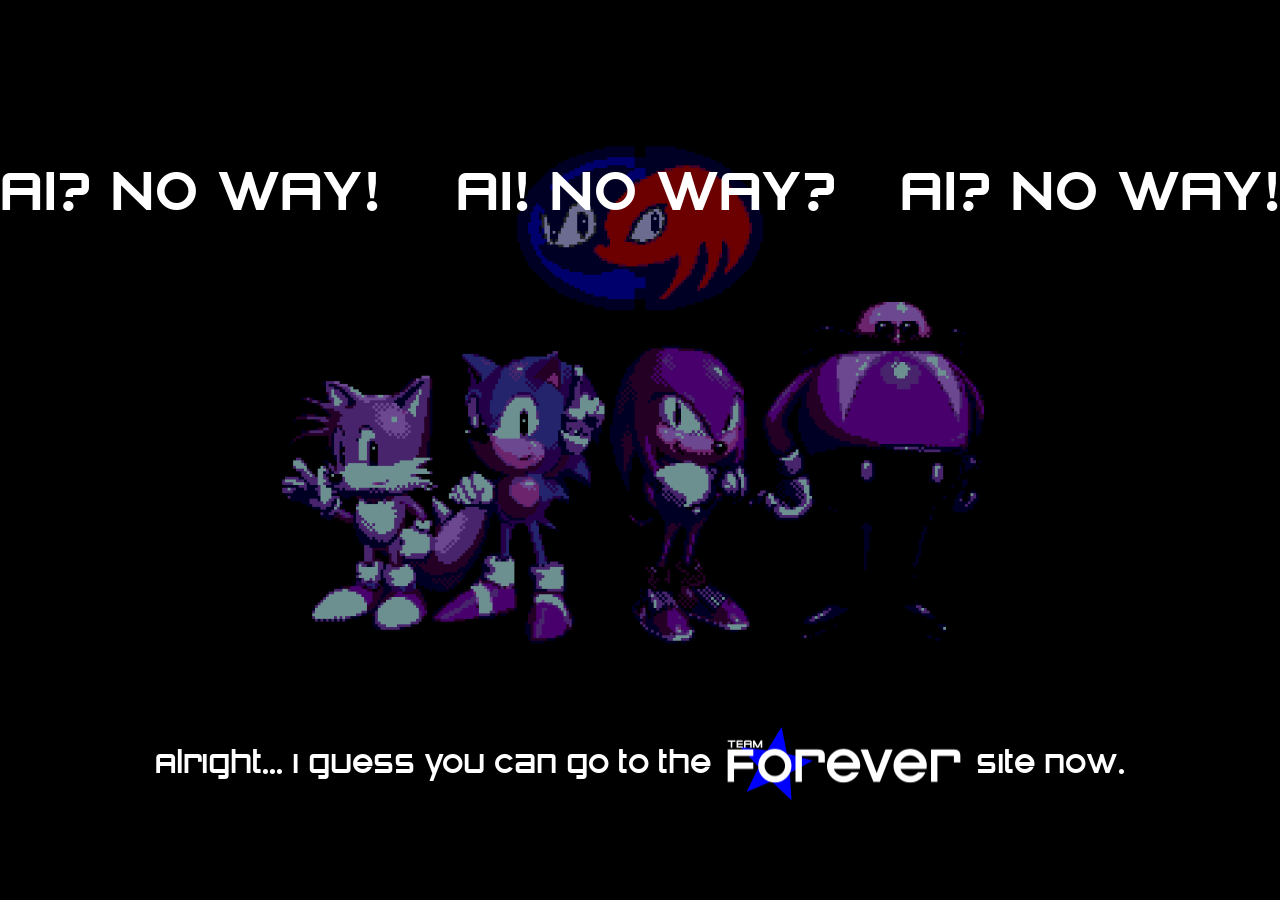
<file: looker.html>
<!DOCTYPE html>
<html lang="en">
	<head>
		<meta charset="UTF-8">
		<meta name="viewport" content="width=device-width, initial-scale=1.0">
		<meta name="robots" content="noindex, nofollow">
		<title>AI? No Way! - Team Forever</title>
		<link rel="stylesheet" href="css/reset.css">
		<link rel="stylesheet" href="css/style.css">
		<link rel="stylesheet" href="css/ai.css">
	</head>
	<body class="aiLandingPage">
		<p class="aiTicker">
			<span class="aiTickerTrack">
				<span class="aiTickerGroup">
					<span>AI? NO WAY!&nbsp;&nbsp;&nbsp;&nbsp;AI! NO WAY?</span>
				</span>
			</span>
		</p>
		<img class="aiLandingImage" src="Resources/looker.png">
		<p class="aiAfterMessage">
			Alright... I guess you can go to the
			<a href="index.html">
				<img src="Resources/Logos/TeamForeverLogo.png" alt="Team Forever">
			</a>
			site now.
		</p>
		<script>
			const invalidSite = new URLSearchParams(window.location.search).get("invalid") === "1";
			const tickerTrack = document.querySelector(".aiTickerTrack");
			const tickerGroup = tickerTrack.querySelector(".aiTickerGroup");
			const tickerPhrase = invalidSite
				? "EXPECTING SOMETHING?\u00a0\u00a0\u00a0\u00a0"
				: tickerGroup.firstElementChild.textContent;

			function fillAiTicker() {
				tickerTrack.replaceChildren(tickerGroup);
				tickerGroup.replaceChildren();

				const firstPhrase = document.createElement("span");
				firstPhrase.textContent = tickerPhrase;
				tickerGroup.append(firstPhrase);

				const phraseWidth = firstPhrase.getBoundingClientRect().width;
				if (!phraseWidth) {
					return;
				}

				while (tickerGroup.scrollWidth < window.innerWidth) {
					const repeatedPhrase = document.createElement("span");
					repeatedPhrase.textContent = tickerPhrase;
					tickerGroup.append(repeatedPhrase);
				}

				const duplicateGroup = tickerGroup.cloneNode(true);
				tickerTrack.append(duplicateGroup);

				tickerTrack.style.setProperty(
					"--aiTickerDuration",
					`${tickerGroup.scrollWidth / phraseWidth * 3.5}s`
				);
			}

			document.fonts.ready.then(fillAiTicker);
			window.addEventListener("resize", fillAiTicker);

			async function playNoWayLoop() {
				const audioContext = new AudioContext();
				const response = await fetch("Resources/NoWay.mp3");
				if (!response.ok) {
					throw new Error(`Audio request failed: ${response.status}`);
				}

				const audioBuffer = await audioContext.decodeAudioData(await response.arrayBuffer());
				const source = audioContext.createBufferSource();
				source.buffer = audioBuffer;
				source.loop = true;
				source.connect(audioContext.destination);

				await audioContext.resume();
				source.start();
			}

			playNoWayLoop().catch(error => console.error("Unable to play NoWay.mp3:", error));
		</script>
	</body>
</html>
</file>
<file: css/style.css>
@font-face {
  font-family: 'PenumbraSansStd';
  src: url("../Resources/Fonts/PenumbraSansStd-Regular.otf") format('opentype');
}

@font-face {
    font-family: 'PenumbraSansStd-Bold';
    src: url("../Resources/Fonts/PenumbraSansStd-Bold.otf") format('opentype');
}

@font-face {
    font-family: 'arial-black';
    src: url("../Resources/Fonts/arial-black.ttf") format('truetype');
}

@font-face {
    font-family: 'ZeroesOne';
    src: url("../Resources/Fonts/ZeroesOne.ttf") format('truetype');
}

@font-face {
    font-family: 'BitDust2';
    src: url("../Resources/Fonts/bitdust.ttf") format("truetype");
}

@font-face {
    font-family: 'GillSansMedium';
    src: url("../Resources/Fonts/GillSansMedium.otf") format('opentype');
}


html {
    background-color: #ffffff;
    scroll-behavior: smooth;
    scrollbar-color: #ffffff #000000;
    overflow-x: hidden;
}

#fadeOverlay {
    position: fixed;
    top: 0;
    left: 0;
    width: 100%;
    height: 100%;

    background: black;

    opacity: 1; 
    pointer-events: all;

    transition: opacity 0.4s ease;
    z-index: 4;

    display: flex;
    justify-content: center;
    align-items: center;
}

#fadeOverlay.fade-out {
    opacity: 0;
    pointer-events: none;
}

#loadingText {
    color: white;
    font-family: "ZeroesOne", sans-serif;
    font-size: 4.5em;

    text-align: center;

    animation: blink 1s infinite;
}

@keyframes blink {
    0%, 100% { opacity: 1; }
    50% { opacity: 0.3; }
}

.TFcontent{
    display: grid;
    grid-template-rows: auto;
    color: #ffffff;
    grid-column-gap: 3vh;
    grid-row-gap: 3vh;
    line-height: 1.5em;
}

.TFcontent p{
    font-family: "GillSansMedium", Helvetica, sans-serif;
    font-size: 1.5em;
}
.TFcontent h3{
    text-transform: uppercase;
    font-family: Impact, Haettenschweiler, 'Arial Narrow Bold', sans-serif;
    font-size: 3.3em;
    text-align: center;
    margin-bottom: 2vh;
    line-height: 1em;
}
.TFcontent h4{
    font-family: Impact, Haettenschweiler, 'Arial Narrow Bold', sans-serif;
    font-size: 3.3em;
    text-align: center;
    text-transform: uppercase;
    text-decoration: underline;
}

.TFcarousel {
    margin-top: 50px;
    margin-bottom: 50px;
}

.TFcarousel-t {
    margin-top: 50px;
    margin-bottom: 50px;
}

.TFimages, .TFimages-FNAF{
    display: flex;
    justify-content: center;
    align-items: center;
    width: 100%;
    flex-wrap: wrap;
}

.topLogos{
    padding: 2em;
}

.TFimages img {
    width: 50%;      
    height: auto;
    object-fit: contain;
    filter: drop-shadow(0.5vh 0.6vw #fff);
}

.TFimages-FNAF img {
    width: 50%;      
    height: auto;
    object-fit: contain;
    filter: drop-shadow(0.5vh 0.2vw #000000);
}

.TFgif {
    display: block;
    margin: 0 auto;
    width: 10em;
}

.archiveSection{
    font-family: "GillSansMedium", Helvetica, sans-serif;
    max-width: 1100px;
    margin: -55px auto 0 auto;
    width: 100%;
    text-align: justify;
    line-height: 220%;
    text-align: center;
}
.archiveSection p{
    font-size: 1.5em;
    padding-bottom: 15px;
}
.archiveSection div{
    background-color: #000000;
    color: white;
    padding: 5%;
}

.seperateDiv{
    grid-area: 2 / 1 / 3 / 2;    
    padding: 3vh;
    display: grid;
    gap: 3vh;
}

.buttonsAlignment{
    display: flex;
    justify-content: center;
}

.verNum{
    width: 100%;
}

.buttonsDiv, .friesDiv { 
    grid-area: 1 / 1 / 2 / 2;    
    padding: 3vh;
    align-items: center;
}
.buttonsDiv div, .friesDiv div{ 
    display: flex;
}
.buttonsDiv a, .friesDiv a{
    background-color: #000000;
}
.buttonsDiv button {
    margin-bottom: 5vh;
    rotate: -7deg;
}

.friesDiv button{
    margin-bottom: 0;
}

.friesDiv{
    display: flex;
    flex-direction: column;
    justify-content: center;
}

.friesDiv small {
    display: block;
    text-align: center;
}

.contentDiv { 
    background-color: #000000;
    padding: 3vh;
    text-align: center;
    line-height: 2em;
    align-self: center;
}

.contentDivWindows { 
    display: block;
    background-color: #000000;
    padding: 3vh;
    text-align: center;
    line-height: 2em;
    align-self: center;
    color: inherit;
    text-decoration: none;
}

.seperateDiv2 {
    grid-area: 1 / 2 / 2 / 3;   
    padding: 3vh;
    display: grid;
    gap: 3vh;
    margin-top: -5vh;
}

.seperateDiv3 {
    grid-area: 2 / 2 / 3 / 3; 
    padding: 3vh;
    display: grid;
    gap: 3vh;
}

.seperateDiv3 span {
    font-weight: bold;
    font-size: small;
    gap: 1vh;
}

.downloadButton{
    display: flex;
    background-color: #000000;
    color: white;
    transition: 0.3s;
}
.downloadButton:hover{
    background-color: #F7CC05;
    color:black;
    transition: 0.3s;
}
.downloadButton.is-pressing{
    animation: download-button-press 220ms ease-out;
}
@keyframes download-button-press{
    0%, 100%{
        transform: translateY(0) scale(1);
        box-shadow: none;
    }
    35%{
        transform: translateY(3px) scale(0.97);
        box-shadow: inset 0 3px 6px rgba(0, 0, 0, 0.5);
    }
}
.downloadButton p {
    font-family: "GillSansMedium", Helvetica, sans-serif;
    font-weight: bold;
    font-size: 400%;
    text-transform: uppercase;
    line-height: 75px;
    text-align: center;
    padding: 5px;
}

.no-scroll {
    overflow: hidden;
}

.changelog-trigger {
    background-color: #000000;
    color: white;
    text-transform: uppercase;
    font-family: Impact, Haettenschweiler, 'Arial Narrow Bold', sans-serif;
    font-size: 3.3em;
    text-align: center;
    border: none;
    padding: 3vh;

    cursor: pointer;
    transition: background-color 0.3s ease, color 0.3s ease;
}

.changelog-trigger:hover {
    background-color: #F7CC05;
    color: black;
}

.changelog-overlay {
    position: fixed;
    inset: 0;
    z-index: 1000;
    display: flex;
    justify-content: flex-end;
    align-items: center;
    pointer-events: none;
}

.changelog-backdrop {
    position: absolute;
    inset: 0;
    background: rgba(0, 0, 0, 0.65);
    opacity: 0;
    transition: opacity 0.3s ease;
}

.changelog-panel {
    position: relative;
    width: min(92vw, 580px);
    max-width: 580px;
    height: 100vh;
    min-height: 100vh;
    padding: 2rem 2rem 2rem 4rem;
    background: #0b5fff;
    color: white;
    transform: translateX(110%);
    transition: transform 0.35s ease;
    display: flex;
    text-align: center;
}

.changelog-content {
    overflow-y: auto;
    padding-right: 0.75rem;
    scrollbar-width: thin;
    scrollbar-color: rgba(255,255,255,0.5) transparent;
}

.changelog-content h3 {
    font-family: "ZeroesOne", sans-serif;
    font-size: 2rem;
    margin-bottom: 0.8rem;
    text-transform: uppercase;
}

.changelog-content h4 {
    font-family: Impact, Haettenschweiler, 'Arial Narrow Bold', sans-serif;
    font-size: 3.3em;
    margin: 1.25rem 0 0.4rem;
    text-transform: uppercase;
}

.changelog-content p,
.changelog-content li {
    font-family: "GillSansMedium", Helvetica, sans-serif;
    font-size: 1.5rem;
    line-height: 1.5rem;
}

.changelog-version {
    margin-bottom: 1rem;
    font-weight: bold;
    letter-spacing: 0.05em;
}

.changelog-entry {
    margin-bottom: 1rem;
}

.changelog-entry p + p {
    margin-top: 0.6rem;
}
.changelog-entry strong {
    font-weight: bold;
}

.changelog-close {
    position: absolute;
    top: 3rem;
    left: 1rem;
    background: rgba(0, 0, 0, 0.2);
    color: white;
    border: none;
    width: 2.2rem;
    height: 2.2rem;
    cursor: pointer;
    font-size: 1.4rem;
    font-weight: bold;
    line-height: 1;
    display: flex;
    align-items: center;
    justify-content: center;
    transition: background-color 0.2s ease;
}

.changelog-close:hover {
    background: rgba(0, 0, 0, 0.35);
}

.changelog-overlay.open {
    pointer-events: auto;
}

.changelog-overlay.open .changelog-backdrop {
    opacity: 1;
}

.changelog-overlay.open .changelog-panel {
    transform: translateX(0);
}
.changelog-content img {
    width: 100%;
    height: auto;
    margin-top: 1rem;
}

.contact-us {
    grid-row: 1;
    grid-column: 3;
    padding: 5%;
}
.contact-us h2 a{
    color: white;
    text-decoration: underline;
    text-transform: none;
}

.content-section {
    background-color: #000000;
    max-width: 40%;
    margin: 80px auto;
    text-align: center;
    padding: 1%;
    transform: rotate(5deg);
    scrollbar-color: #ffffff #000000;
}
.content-section h1 {
    font-family: Impact, Helvetica, sans-serif;
    color: white;
    font-size: 3.3em;
}

.communityTitle {
    background-color: #000000;
    padding: 0.5%;
    margin-top: 2vh;
}
.communityTitle h4 {
    font-family: "PenumbraSansStd", sans-serif;
    text-align: center;
    color: white;
    font-size: 190%;
}

.socialsTitle, .contactTitle{
    font-family: "arial-black", sans-serif;
    color: rgb(0, 0, 0);
    font-size: 200%;
    text-transform: uppercase;
    letter-spacing: 0.5rem;
}
.socialsTitle{
    grid-column: 1;
}
.contactTitle{
    grid-column: 3;
}

.social-links, .modIcons {
    display: flex;
    justify-content: center;
    align-items: center;
    margin-top: 10px;
}
.social-links img {
    width: 120px;
    height: auto;
    margin: 0 10px;
}

#posts, #vods {
  display: flex;
  gap: 2%;
  overflow-x: auto;
  overflow-y: hidden;
  padding: 1rem;
  max-width: 100%;
  max-height: 100%;
  scroll-snap-type: x mandatory;
  align-items: center;
  align-self: center;
}

#vods p {
    color:#ffffff;
    font-family: "GillSansMedium", Helvetica, sans-serif;
    font-size: 1.5em;
}

.sourcecodeTitle {
    font-family: "arial-black", sans-serif;
    color: rgb(0, 0, 0);
    font-size: 200%;
    text-transform: uppercase;
    letter-spacing: 0.5rem;
    text-align: center;
    margin-bottom: 4vh;
}

.TFHeader {
    position: relative;
    z-index: 5;
    display: flex;
    justify-content: center;
    background-color: #000000;
    clip-path: polygon(100% 50%, 100% 0%, 0 0, 0 50%, 50% 85%);
}

.TFHeader img{
    width: 300px;
    height: auto;
    padding-top: 1%;
    padding-bottom: 2%;
}

header{
    margin-bottom: 2em;
}


nav {
    text-align: center;
}

li {
    display: inline-block;
    font-family: "PenumbraSansStd", sans-serif;
    background-color: rgb(199, 199, 199);
    padding: 10px;
    font-size: 190%;
    transform: scaleY(1.3);
    
}

.hamburger{
    display: none;
    cursor: pointer;
    position: absolute; 
    top: 20px;          
    right: 20px;      
    z-index: 6;
}

.bar{
    display: block;
    width: 25px;
    height: 3px;
    margin: 5px auto;
    background-color: #ffffff;
}

.selected {
    background-color: #0757FF;
}

.selected a {
    display: inline-block;
    transform: translateY(-15px);
    color: white;
    -webkit-text-stroke: 6px #0757FF;
    paint-order: stroke fill;
}

.selectedGame {
    background-color: #ff0707;
}

.selectedGame a {
    display: inline-block;
    transform: translateY(-15px);
    color: white;
    -webkit-text-stroke: 6px #ff0707;
    paint-order: stroke fill;
}

li a {
    text-decoration: none;
    color: black;
}

.carousel{
  overflow: hidden;
  width: 100%;
}

.group{
    display: flex;
    align-items: center;
    gap: 3rem;
    width: max-content;
    
    padding-right: 1em;
}

.carousel::-webkit-scrollbar{
    display: none;
}

.card{
    align-content: center;
    flex: 0 0 360px;
    height: 35em;
}

.card-t{
    align-content: center;
    flex: 0 0 360px;
    height: 25em;
}

h2{
    font-family: "arial-black", sans-serif;
    font-size: 3em;
    text-align: center;
    text-transform: uppercase;
    text-decoration: underline;
}

#versionNumber {
    font-size: 1.2em;
    font-family: "GillSansMedium", Helvetica, sans-serif;
    color:grey;
}

.back-to-top {
    grid-column: 3;
    justify-self: end;
}

header {
    position: relative;
}

main {
    position: relative;
    z-index: 2;
}

footer {
    position: relative;
    z-index: 1;
    background-color: #2c2c2c;
    color: white;
    padding: 20px;
}
footer h1 {
    font-family: "arial-black", sans-serif;
    text-align: center;
    font-size: 140%;
    margin-top: 10px;
}

.footer-row {
    display: grid;
    grid-template-columns: 1fr auto 1fr;
    align-items: center;   
    padding: auto;
}
.footer-row p {
    grid-column: 2;
    max-width: 90ch;
    text-align: justify;
    text-align-last: center;
    margin: 0;
    font-size: 1.2em;
    font-family: "GillSansMedium", Helvetica, sans-serif;
}

/* Mobile cause i hate myself */
@media only screen and (max-width: 1268px) {
    header {
        margin-bottom: 0;
    }

    .TFHeader img{
        width: 200px;
        padding-bottom: 7%;
    }

    .card{
        width: 20rem;
        height: 12rem;
    }

    .hamburger{
        display: block;
    }

    .hamburger.active{
        z-index: 7;
    }

    .hamburger.active .bar:nth-child(2){
        opacity: 0;
    }

    .hamburger.active .bar:nth-child(1){
        transform: translateY(8px) rotate(45deg);
    }

    .hamburger.active .bar:nth-child(3){
        transform: translateY(-8px) rotate(-45deg);
    }

    .menu-overlay {
        position: fixed;
        top: 0;
        left: 0;
        width: 100%;
        height: 100%;
        background-color: rgba(0, 0, 0, 0.5);
        display: none;
        z-index: 3;
        pointer-events: none;
    }

    .menu-overlay.active {
        display: block;
        pointer-events: auto;
    }

    .navMenu{
        position: fixed;
        top: 20vh;
        left: -100%;
        display: flex;
        flex-direction: column;
        width: 100%;
        text-align: center;
        transition: 0.3s;
        z-index: 3;
        gap: 0;
    }

    li{
        margin: 0;
        font-size: 140%;
    }

    .selected a, .selectedGame a {
        transform: translateY(-3px);
    }

    .navMenu.active{
        left: 0;
        z-index: 6;
    }

    .content-section {
        max-width: 90%;
        font-size: 100%;
        transform: rotate(0deg);
        margin: -30px auto 40px auto;
    }

    .socialsTitle, .contactTitle {
        font-size: 1.5rem;
        padding-bottom: 60px;
    }

    .buttonsAlignment {
        flex-direction: column;
        align-items: center;
        text-align: center;
    }

    .topLogos {
        padding: 0em;
        margin-top: -3em;
        margin-left: 1em;
    }

    .verNum {
        width: 51%;
        margin-top: -1em;
    }

    .buttonsDiv button {
        margin-bottom: 2vh;
        rotate: 0deg;
    }

    .downloadButton p {
        font-size: 200%;
        line-height: 40px;
    }

    .downloadButton img {
        width: 80px;
        height: 80px;
        margin-top: 4px;
    }

    .TFcontent {
        display: flex;
        flex-direction: column;
    }

    .seperateDiv {
        order: 2;
    }

    .seperateDiv2 {
        order: 1;
    }

    .seperateDiv3 {
        order: 3;
    }
}
</file>
<file: css/5natf.css>
.natfbody{
    background-image: url("../Resources/BackgroundImage/5NATF-1.png"), url("../Resources/BackgroundImage/5NATF-2.png");
    background-repeat: no-repeat;
    background-position: bottom center, top;
    background-size: cover, 100% auto;
}

.bg-video {
    position: fixed;
    top: 0;
    left: 0;
    width: 100%;
    height: 100%;
    object-fit: cover;
    z-index: -1;
    pointer-events: none;
}

.natfbody::after {
    content: "";
    position: fixed;
    inset: 0;
    background: rgba(0, 0, 0, 0.6); /* adjust darkness here */
    z-index: 0;
    pointer-events: none;
}
</file>
<file: css/about.css>
.aboutBody{
    background-image: url("../Resources/BackgroundImage/About.png");
    background-repeat: no-repeat;
    background-position: top center;
    background-size: 100% auto;
    background-attachment: fixed;
}

.aboutSection{
    display: grid;
    font-family: "GillSansMedium", Helvetica, sans-serif;
    grid-template-columns: 1fr 1fr; 
    max-width: 1100px;
    margin: 10px auto 50px auto;
    width: 100%;
    gap: 20px;
    text-align: left;
    line-height: 220%;
}
.aboutSection p{
    font-size: 1.5em;
}
.aboutSection a{
    text-decoration: none;
    font-style: italic;
}
.aboutSection span{
    text-decoration: underline;
    font-weight: bolder;
}

.appIcons{
    display: flex;
    flex-direction: row;
    gap: 10px;
    align-items: center;
    width: 100%;
}
.appIcons img {
    width: 30%;
    height: auto;
    max-width: 150px;
}

.rsdkIcons{
    display: flex;
    flex-direction: column;
    gap: 10px;
    align-self: center;
    width: 100%;
}
.rsdkIcons img {
    max-width: 550px;
}

.tfIcons{
    display: grid;
    grid-template-columns: 1fr 1fr; 
    align-items: center;
    justify-items: center;
    width: 100%;
}
.tfIcons img {
    width: 100%;
    height: auto;
    max-width: 150px;
}

.v4Section{
    display: grid;
    font-family: "GillSansMedium", Helvetica, sans-serif;
    grid-template-columns: 1fr 1fr; 
    max-width: 1100px;
    margin: -55px auto 0 auto;
    width: 100%;
    text-align: left;
    line-height: 220%;
}
.v4Section p{
    font-size: 1.5em;
    padding-bottom: 15px;
}
.v4Section div{
    background-color: #000000;
    color: white;
    padding: 5%;
}
.v4Section li{
    display: list-item;
    font-family: "GillSansMedium", Helvetica, sans-serif;
    background-color: black;
    font-size: 1.5em;
    transform: scaleY(1);
    list-style-type: circle;
    list-style: none;
}
.v4Section li::before {
    content: "●";
    color: white;
    margin-right: 0.5em;
}

.v4Image{
    display: flex;
    align-items: center;
}
.v4Image img {
    width: 100%;
    height: 100%;
}

.sonicGif {
    justify-self: center;
}



@media only screen and (max-width: 1268px) {


    .aboutSection {
        line-height: 130%;
        text-align: center;
        max-width: 80%;
    }


    .aboutSection p, .v4Section p, .v4Section li{
        font-size: 1em;
    }


    .mobileIcons {
        flex-direction: column;
    }


    .mobileIcons img {
        width: auto;
    }


    .rsdkIcons img {
        width: auto;
        height: auto;
        max-width: 150px;
    }


    .sonicGif {
        margin-top: 70px;
    }


    .v4Section {
        line-height: 110%;
        text-align: left;
    }


    .appIcons{
        flex-direction: column;
        justify-content: center;
    }


    .appIcons img {
        width: 90%;
        height: auto;
    }
}
</file>
<file: css/anatc.css>
.ANATCbody{
    background-image: url("../Resources/BackgroundImage/ANATC-1.png"), url("../Resources/BackgroundImage/ANATC-2.png");
    background-repeat: no-repeat;
    background-position: bottom center, top;
    background-size: cover, 100% auto;
}
</file>
<file: css/community.css>
.communityBody{
    background-image: linear-gradient(rgba(255, 255, 255, 0.5), rgba(255, 255, 255, 0.1)), url("../Resources/BackgroundImage/Community.png");
    background-repeat: no-repeat;
    background-position: center top;
    background-size: 100% auto;
    
}

.communitySection {
    max-width: 70%;
    margin: 10px auto;
    font-family: "GillSansMedium", Helvetica, sans-serif;
    font-size: 1.3em;
    text-align: justify;
    text-align-last: center;
    padding: 0 20px;
}

.modIcons img {
    width: 200px;
    height: auto;
    margin: 0 10px;
}

.mods-section {
    background-color: #000000;
    max-width: 90%;
    margin: 80px auto;
    text-align: center;
    padding: 1%;
    scrollbar-color: #ffffff #000000;
}
.mods-section h1 {
    font-family: Impact, Helvetica, sans-serif;
    color: white;
    font-size: 3.3em;
}
.mods-section p {
    font-family: 'BitDust2';
    font-size: 1.2em;
    color: white;
    margin-top: 10px;
}

.featured-mods, .newest-mods {
    display: flex;
    gap: 2%;
    overflow-x: auto;
    overflow-y: hidden;
    padding: 1rem;
    max-width: 100%;
    max-height: 100%;
    scroll-snap-type: x mandatory;
    align-items: center;
    align-self: center;
}

.mods-loading {
    font-family: "GillSansMedium", Helvetica, sans-serif;
    color: white;
    font-size: 1.2rem;
    padding: 1rem 0;
}
.featured-mods img, .newest-mods img {
    width: 20vw;
    height: 20vw;
    object-fit: cover;
}
.featured-mods h3, .newest-mods h3 {
    font-family: "PenumbraSansStd", Helvetica, sans-serif;
    font-size: 1.5em;
    color: white;
    margin-top: 10px;
}

.controller-setup-section {
    display: grid;
    grid-template-columns: 1fr 1fr; 
    max-width: 1100px;
    justify-items: center;
    margin: 40px auto 30px auto; 
    width: 100%;
    text-align: left;
    line-height: 220%;
    text-align: center;       
}
.controller-setup-section section {
    background-color: #000000;
}
.controller-setup-section h2 {
    font-family: "GillSansMedium", Helvetica, sans-serif;
    color: white;
    font-size: 1.5em;
    margin-bottom: 10px;
    padding: 3%;
    text-transform: none;
    text-decoration: none;
}
.controller-setup-section h3 {
    font-family: "PenumbraSansStd", sans-serif;
    color: white;
}
.controller-icons {
    display: flex;
    justify-content: center;
    align-items: center;
    margin-top: 10px;
    gap: 100px;
}
.controller-icons img {
    width: 200px;
    height: auto;
    margin: 0 10px;
}
</file>
<file: css/credits.css>
.creditsBody{
    background-image: url("../Resources/BackgroundImage/Credits-Top.png"), url("../Resources/BackgroundImage/Credits-Bottom.png");
    background-repeat: no-repeat, no-repeat;
    background-position: top center, bottom center;
    background-size: 100% auto, 100% auto;
}
.creditsMain{
    background-image: url("../Resources/BackgroundImage/Credits-Middle.png");
    background-repeat: no-repeat;
    background-position: center;
    background-size: 100% auto;
}

.creditsMain h1 {
    font-family: "ZeroesOne", Helvetica, sans-serif;
    color: black;
    font-size: 5em;
    text-decoration: dotted underline;
    text-align: center;
}

.creditsMain p {
    font-family: "arial-black", sans-serif;
    margin: 0 auto;
    max-width: 1000px;
    font-size: 1.5em;
}

.creditsTitle {
    background-color: #0000FF;
    padding: 0.5%;
    margin-top: 2vh;
}
.creditsTitle h4 {
    font-family: "PenumbraSansStd", sans-serif;
    text-align: center;
    color: white;
    font-size: 190%;
}

.credits-lead {
    display: flex;
    flex-direction: row;
    justify-content: center;
    gap: 40px;
    margin: 3rem auto;
    width: 70%;
}

.credits-lead section {
    position: relative;
    width: 100%;
    border-radius: 40px;
    background: #0000FF;
    padding: 6px;
}

.credits-lead section::before {
    content: "";
    position: absolute;
    inset: 6px;
    background: rgb(255, 255, 255);
    border-radius: 34px;
    z-index: 0;
}

.credit-lead-header {
    position: relative;
    padding: 1.5rem 2rem;
    border-radius: 34px 34px 0 0;
    display: grid;
    justify-content: center;
    text-align: center;
}
.credit-lead-header img {
    border-radius: 60px;
    width: 200px;
}
.credit-lead-header h1 {
    font-family: "ZeroesOne", Helvetica, sans-serif;
    font-size: 200%;
    text-decoration: none;
}
.credit-lead-header h2 {
    font-family: "ZeroesOne", Helvetica, sans-serif;
    font-size: 100%;
    text-transform: none;
    text-decoration: none;
}

.credit-lead-contacts {
    display: flex;
    flex-direction: row;
    position: relative;
    justify-content: center;
}
.credit-lead-contacts img {
    width: 200px;
}

.credit-section, .credit-section-nonteam {
    position: relative;
    width: 70%;
    margin: 3rem auto;
    border-radius: 40px;
    background: #0000FF;
    padding: 6px;
}

.credit-section::before,
.credit-lead section::before {
    content: "";
    position: absolute;
    inset: 6px;
    background: white;
    border-radius: 34px;
    z-index: 0;
}

.credit-section-nonteam::before {
    content: "";
    position: absolute;
    inset: 6px;
    background: #9698FF;
    border-radius: 34px;
    z-index: 0;
}

.credit-name{
    margin-left: 70px;
}

.credit-header {
    display: flex;
    flex-direction: row;
    position: relative;
    margin: 1rem 0 1rem 0;
    text-align: center;
    align-items: center;
}
.credit-header {
    background-color: #9698FF;
}
.credit-header img {
    width: 100px;
    margin-left: 5%;
    padding-top: 1%;
    padding-bottom: 1%;
}
.credit-header h1, .credit-header-nonteam h1 {
    font-family: "ZeroesOne", Helvetica, sans-serif;
    font-size: 200%;
    text-decoration: none;
}
.credit-header h1 a, .credit-header-nonteam h1 a {
    color: #000000;
}
.credit-header h2, .credit-header-nonteam h2 {
    font-family: "ZeroesOne", Helvetica, sans-serif;
    font-size: 100%;
    text-transform: none;
    text-decoration: none;
}

.credit-contacts {
    display: flex;
    flex-direction: row;
    justify-content: flex-end;
    width: 100%;
    margin-right: 5%;
}
.credit-contacts img {
    width: 100px;
}

.credit-header-nonteam, .credit-section-endbrand {
    position: relative;
    margin: 1rem 0 1rem 0;
    display: flex;
    flex-direction: column;
    align-items: center;
    text-align: center;
}

.credit-header-nonteam img {
    width: 80%;
    margin-bottom: 10px;
}

.credit-section-endbrand img {
    width: 500px;
    margin-bottom: 10px;
}

.remsLogo {
    background-image: url("../Resources/Logos/REMS.png");
    background-repeat: no-repeat;
    background-size: 100% auto;
    width: 500px;
    height: 150px;
    margin: 0 auto;
}
.remsLogo:hover {
    background-image: url("../Resources/Logos/REMS_highlight.png");
    background-repeat: no-repeat;
    background-size: 100% auto;
    width: 500px;
    height: 150px;
    margin: 0 auto;
}


@media only screen and (max-width: 1268px) {


    .creditsMain div{
        font-size: 0.8em;
    }


    .credit-lead-contacts img{
     width: 10vh;
    }


    .credit-lead-section {
        position: relative;
        border-radius: 40px;
        background: #0000FF;
    }


    .credit-header{
        display: flex;
        flex-direction: column;
    }


    .credit-contacts{
        justify-content: center;

    }


    .credits-lead {
        display: flex;
        flex-direction: column;
        flex-wrap: nowrap;
        justify-content: center;
        gap: 40px;
        margin: 3rem auto;
        max-width: 100vh;
    }


    .credit-name{
        margin-left: 0;
    }
}
</file>
<file: css/ai.css>
.aiLandingPage {
    min-height: 100vh;
    box-sizing: border-box;
    display: grid;
    grid-template-columns: 1fr;
    align-content: center;
    justify-items: center;
    row-gap: 1rem;
    padding: 1.5rem 0;
    overflow-x: hidden;
    overflow-y: auto;
    background: #000;
    color: #fff;
}

.aiLandingPage::before {
    content: "";
    position: fixed;
    inset: 0;
    z-index: 3;
    background: #000;
    pointer-events: none;
    animation: aiFadeFromBlack 1s ease-out forwards;
}

@keyframes aiFadeFromBlack {
    from { opacity: 1; }
    to { opacity: 0; }
}

.aiTicker {
    grid-area: 1 / 1;
    align-self: start;
    z-index: 1;
    width: 100%;
    overflow: hidden;
    margin-top: 5%;
    font-family: "ZeroesOne", sans-serif;
    font-size: clamp(1.5rem, 5vw, 4rem);
    white-space: nowrap;
}

.aiTickerTrack {
    display: flex;
    width: max-content;
    animation: aiTickerScroll var(--aiTickerDuration, 3.5s) linear infinite;
}

.aiTickerGroup {
    display: flex;
    flex: none;
}

.aiTickerGroup span {
    flex: none;
    padding-right: 4rem;
}

@keyframes aiTickerScroll {
    to { transform: translateX(-50%); }
}

.aiLandingImage {
    grid-area: 1 / 1;
    display: block;
    width: min(90vw, 1200px);
    max-height: 68vh;
    object-fit: contain;
    justify-self: center;
}

.aiAfterMessage {
    grid-area: 2 / 1;
    display: flex;
    flex-wrap: wrap;
    align-items: center;
    justify-content: center;
    gap: 0.4em;
    padding: 0 1rem;
    font-family: "ZeroesOne", sans-serif;
    font-size: clamp(1rem, 3vw, 2rem);
    text-align: center;
    opacity: 0;
    animation: aiMessageFadeIn 1s ease 10s forwards;
}

.aiAfterMessage a {
    display: inline-flex;
    align-items: center;
}

.aiAfterMessage img {
    display: block;
    width: clamp(100px, 22vw, 240px);
    height: auto;
}

@keyframes aiMessageFadeIn {
    to { opacity: 1; }
}

@media (prefers-reduced-motion: reduce) {
    .aiTickerTrack {
        animation: none;
    }

    .aiLandingPage::before {
        animation: none;
        opacity: 0;
    }
}
</file>
